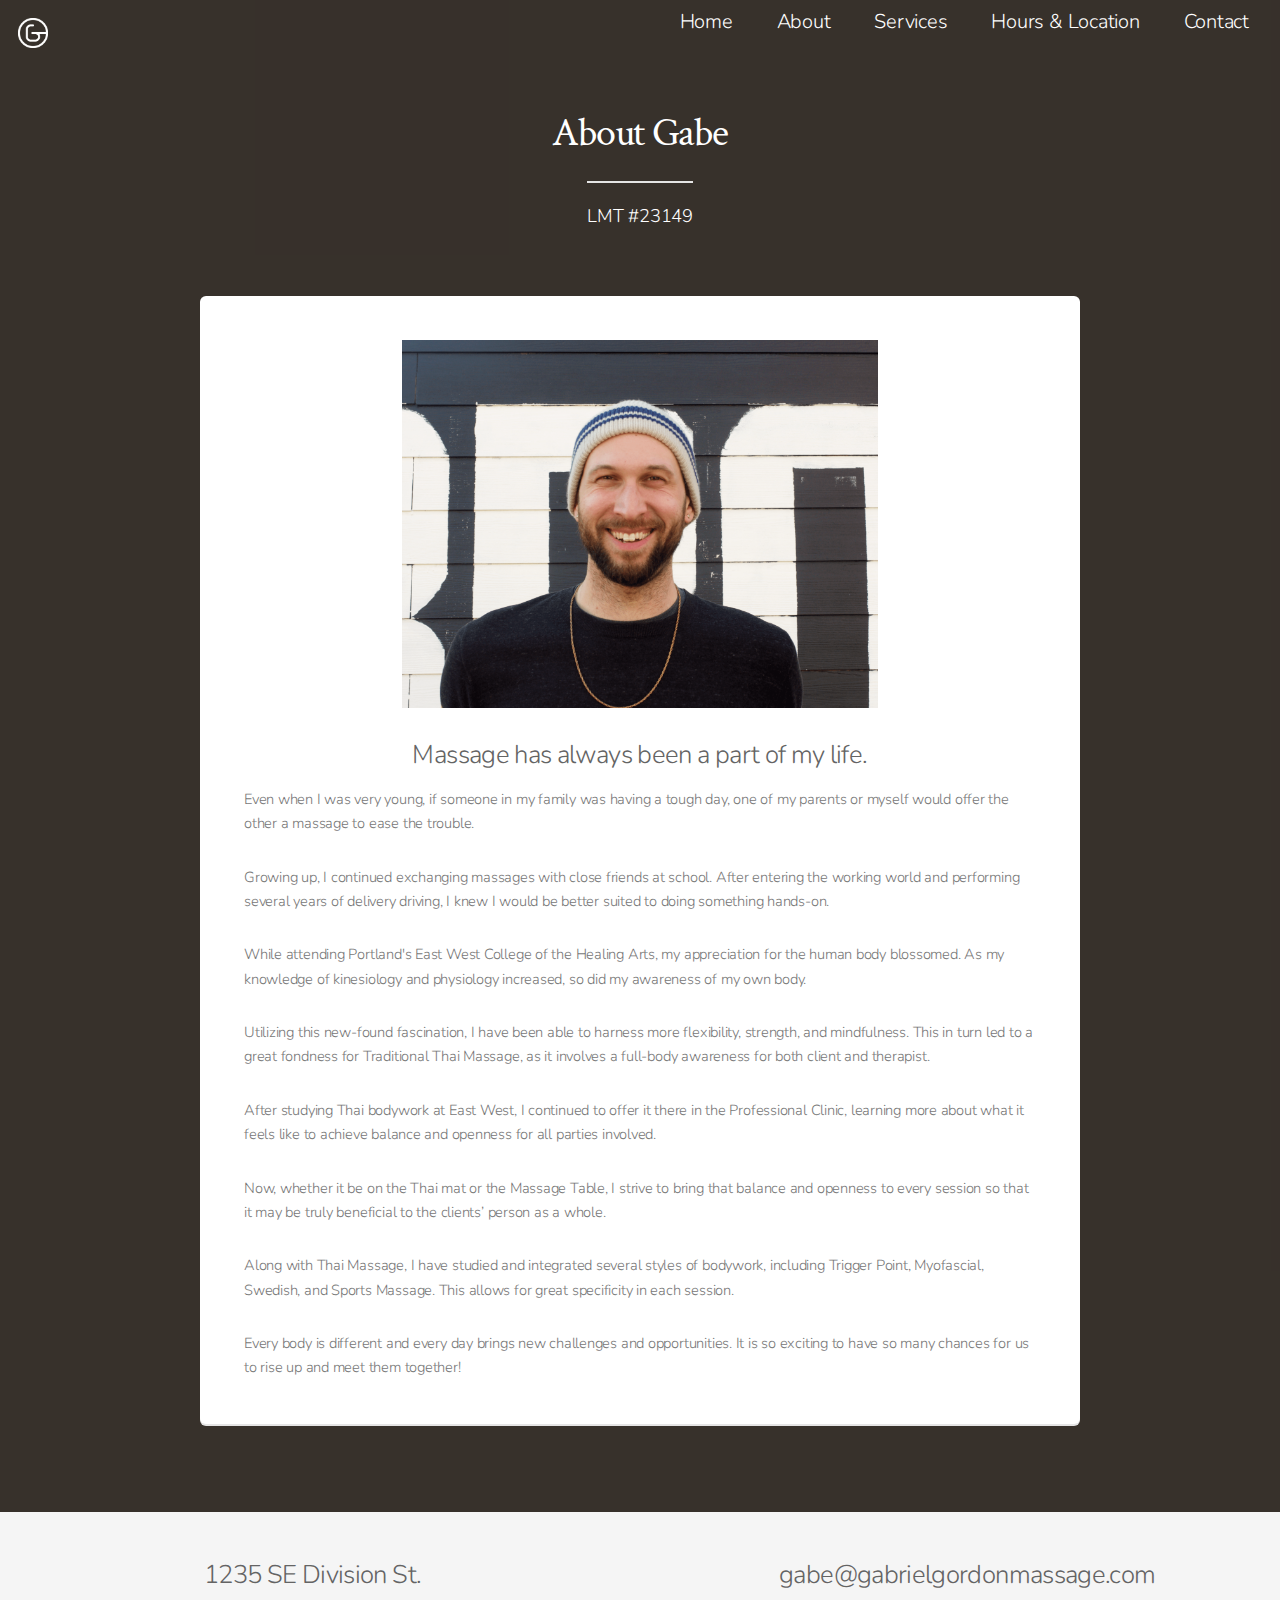
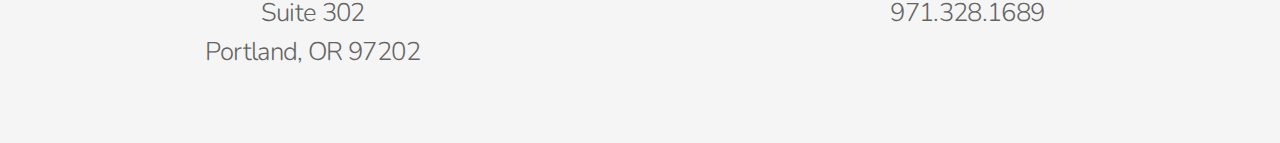
<file: about.html>
<!DOCTYPE HTML>
<html>
<head>
    <title>Gabriel Gordon Therapeutic Massage</title>
    <link rel="apple-touch-icon" sizes="180x180" href="/apple-touch-icon.png">
    <link rel="icon" type="image/png" sizes="32x32" href="/favicon-32x32.png">
    <link rel="icon" type="image/png" sizes="16x16" href="/favicon-16x16.png">
    <link rel="manifest" href="/site.webmanifest">
    <meta charset="utf-8"/>
    <meta name="viewport" content="width=device-width, initial-scale=1, user-scalable=no"/>
    <link rel="stylesheet" href="assets/css/main.css?v=1"/>
</head>
<body class="is-preload">
<div id="page-wrapper" style="background: rgba(43, 36, 30, 0.94);">

    <header id="header" class="alt">
        <a style="border: none" href="index.html"><img width="30" style="margin: 18px;" src="images/gg-logo-white-small.png"></a>
        <nav id="nav">
            <ul>
                <li><a href="/">Home</a></li>
                <li><a href="/about">About</a></li>
                <li><a href="/services">Services</a></li>
                <li><a href="/hours">Hours & Location</a></li>
                <li><a href="/contact">Contact</a></li>
            </ul>
        </nav>
    </header>

    <section id="main" class="container">
        <header>
            <h2 class="type1" style="color:white;">About Gabe</h2>
            <p style="color:white;">​LMT #23149</p>
        </header>
        <div class="box">
            <div class="align-center"><img style="width:60%; margin-bottom: 20px;" src="images/gabe.png" alt=""/></div>
            <h3 class="align-center">Massage has always been a part of my life.</h3>
            <p>Even when I was very young, if someone in my family was having a tough day, one of my parents or myself
                would offer the other a massage to ease the trouble. </p>
            <p>​Growing up, I continued exchanging massages with close friends at school. After entering the working
                world and performing several years of delivery driving, I knew I would be better suited to doing
                something hands-on.</p>
            <p>While attending Portland's East West College of the Healing Arts, my appreciation for the human body
                blossomed. As my knowledge of kinesiology and physiology increased, so did my awareness of my own
                body.</p>
            <p>Utilizing this new-found fascination, I have been able to harness more flexibility, strength, and
                mindfulness. This in turn led to a great fondness for Traditional Thai Massage, as it involves a
                full-body awareness for both client and therapist.</p>
            <p>After studying Thai bodywork at East West, I continued to offer it there in the Professional Clinic,
                learning more about what it feels like to achieve balance and openness for all parties involved.</p>
            <p>Now, whether it be on the Thai mat or the Massage Table, I strive to bring that balance and openness to
                every session so that it may be truly beneficial to the clients’ person as a whole.</p>
            <p>Along with Thai Massage, I have studied and integrated several styles of bodywork, including Trigger
                Point, Myofascial, Swedish, and Sports Massage. This allows for great specificity in each session.</p>
            <p>Every body is different and every day brings new challenges and opportunities. It is so exciting to have
                so many chances for us to rise up and meet them together!</p>
        </div>
    </section>

    <footer id="footer">
        <div class="row">
            <div class="col-6 col-12-narrower">
                <h3>
                    1235 SE Division St.
                    <br/>
                    Suite 302
                    <br/>Portland, OR 97202
                </h3>
            </div>
            <div class="col-6 col-12-narrower">
                <h3>
                    <a href="mailto:gabe@gabrielgordonmassage.com">gabe@gabrielgordonmassage.com</a>
                    <br/>
                    971.328.1689
                </h3>
                <ul class="icons" style="margin: 0;">
                    <li><a href="#" class="icon brands fa-instagram"><span class="label">Instagram</span></a></li>
                </ul>
            </div>
        </div>
    </footer>

</div>

<!-- Scripts -->
<script src="assets/js/jquery.min.js"></script>
<script src="assets/js/jquery.dropotron.min.js"></script>
<script src="assets/js/jquery.scrollex.min.js"></script>
<script src="assets/js/browser.min.js"></script>
<script src="assets/js/breakpoints.min.js"></script>
<script src="assets/js/main.js?v=1"></script>

</body>
</html>
</file>
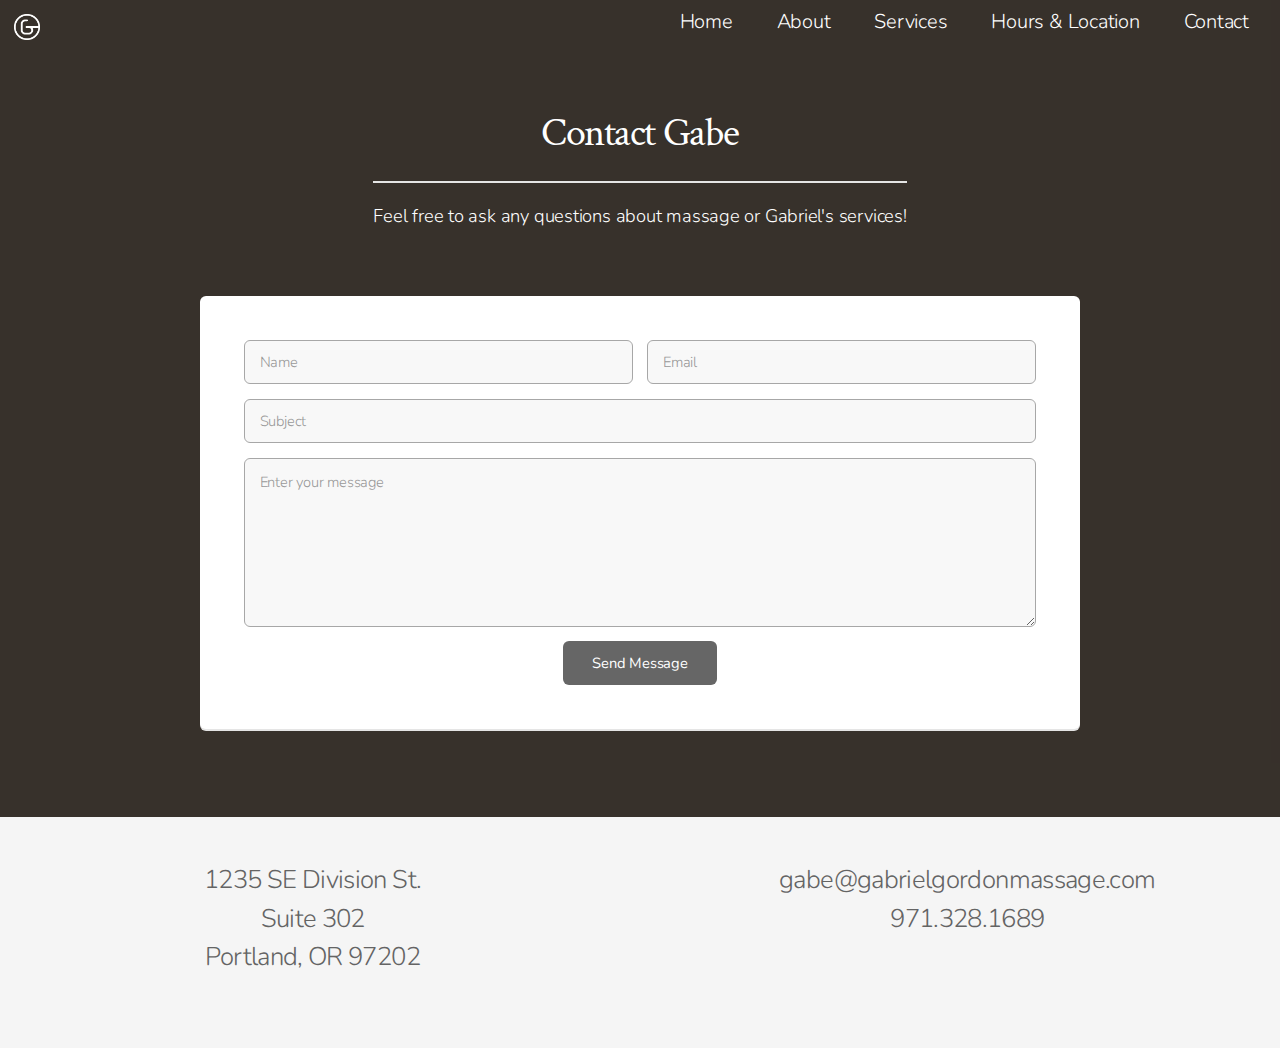
<file: contact.html>
<!DOCTYPE HTML>
<html>
<head>
    <title>Gabriel Gordon Therapeutic Massage</title>
    <link rel="apple-touch-icon" sizes="180x180" href="/apple-touch-icon.png">
    <link rel="icon" type="image/png" sizes="32x32" href="/favicon-32x32.png">
    <link rel="icon" type="image/png" sizes="16x16" href="/favicon-16x16.png">
    <link rel="manifest" href="/site.webmanifest">
    <meta charset="utf-8"/>
    <meta name="viewport" content="width=device-width, initial-scale=1, user-scalable=no"/>
	<link rel="stylesheet" href="assets/css/main.css?v=1"/>
</head>
<body class="is-preload">
<div id="page-wrapper" style="background: rgba(43, 36, 30, 0.94);">

    <header id="header" class="alt">
        <a href="index.html"><img width="26" style="margin: 14px;" src="images/gg-logo-white-small.png"></a>
        <nav id="nav">
            <ul>
                <li><a href="/">Home</a></li>
                <li><a href="/about">About</a></li>
                <li><a href="/services">Services</a></li>
                <li><a href="/hours">Hours & Location</a></li>
                <li><a href="/contact">Contact</a></li>
            </ul>
        </nav>
    </header>

    <section id="main" class="container">
        <header class="align-center">
            <h2 style="color: white;" class="type1">Contact Gabe</h2>
            <p style="color: white;">Feel free to ask any questions about massage or Gabriel's services!</p>
        </header>
        <div class="box">
            <form method="post" enctype="multipart/form-data" action="https://mailthis.to/gabe@gabrielgordonmassage.com">
				<input type="hidden" name="_subject" value="Form from gabrielgordonmassage.com! Feels great!!">
				<input type="hidden" name="_honeypot" value="">
                <input type="hidden" name="_after" value="https://gabrielgordonmassage.com/thanks">
                <div class="row gtr-50 gtr-uniform">
                    <div class="col-6 col-12-mobilep">
                        <input type="text" name="name" id="name" value="" placeholder="Name"/>
                    </div>
                    <div class="col-6 col-12-mobilep">
                        <input type="email" name="email" id="email" value="" placeholder="Email"/>
                    </div>
                    <div class="col-12">
                        <input type="text" name="subject" id="subject" value="" placeholder="Subject"/>
                    </div>
                    <div class="col-12">
                        <textarea name="message" id="message" placeholder="Enter your message" rows="6"></textarea>
                    </div>
                    <div class="col-12">
                        <ul class="actions special">
                            <li><input type="submit" value="Send Message"/></li>
                        </ul>
                    </div>
                </div>
            </form>
        </div>
    </section>

    <footer id="footer">
        <div class="row">
            <div class="col-6 col-12-narrower">
                <h3>
                    1235 SE Division St.
                    <br/>
                    Suite 302
                    <br/>Portland, OR 97202
                </h3>
            </div>
            <div class="col-6 col-12-narrower">
                <h3>
					<a href="mailto:gabe@gabrielgordonmassage.com">gabe@gabrielgordonmassage.com</a>
                    <br/>
                    971.328.1689
                </h3>
                <ul class="icons" style="margin: 0;">
                    <li><a href="#" class="icon brands fa-instagram"><span class="label">Instagram</span></a></li>
                </ul>
            </div>
        </div>
    </footer>

</div>

<!-- Scripts -->
<script src="assets/js/jquery.min.js"></script>
<script src="assets/js/jquery.dropotron.min.js"></script>
<script src="assets/js/jquery.scrollex.min.js"></script>
<script src="assets/js/browser.min.js"></script>
<script src="assets/js/breakpoints.min.js"></script>
<script src="assets/js/main.js?v=1"></script>

</body>
</html>
</file>
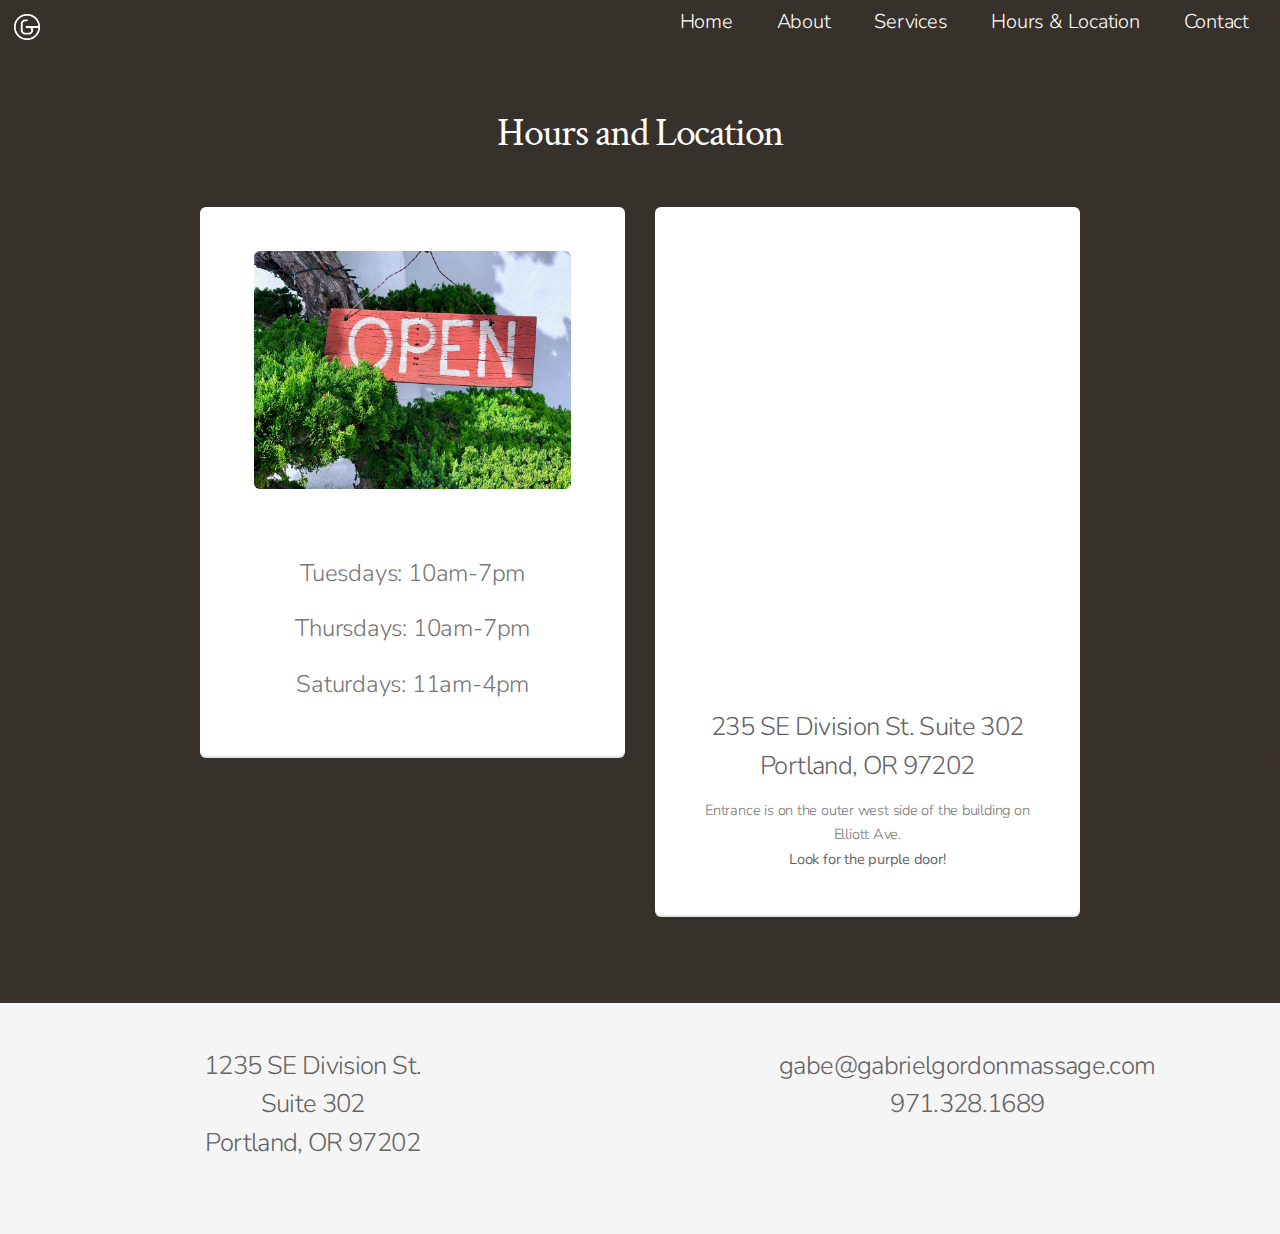
<file: hours.html>
<!DOCTYPE HTML>
<html>
<head>
    <title>Gabriel Gordon Therapeutic Massage</title>
    <link rel="apple-touch-icon" sizes="180x180" href="/apple-touch-icon.png">
    <link rel="icon" type="image/png" sizes="32x32" href="/favicon-32x32.png">
    <link rel="icon" type="image/png" sizes="16x16" href="/favicon-16x16.png">
    <link rel="manifest" href="/site.webmanifest">
    <meta charset="utf-8"/>
    <meta name="viewport" content="width=device-width, initial-scale=1, user-scalable=no"/>
    <link rel="stylesheet" href="assets/css/main.css?v=1"/>
</head>
<body class="is-preload">
<div id="page-wrapper" style="background: rgba(43, 36, 30, 0.94);">

    <header id="header" class="alt">
        <a href="index.html"><img width="26" style="margin: 14px;" src="images/gg-logo-white-small.png"></a>
        <nav id="nav">
            <ul>
                <li><a href="/">Home</a></li>
                <li><a href="/about">About</a></li>
                <li><a href="/services">Services</a></li>
                <li><a href="/hours">Hours & Location</a></li>
                <li><a href="/contact">Contact</a></li>
            </ul>
        </nav>
    </header>

    <section id="main" class="container">
        <header>
            <h2 class="type1" style="color:white;">Hours and Location</h2>
        </header>
        <div class="row">
            <div class="col-6 col-12-narrower">

                <section class="box special">
                    <img src="images/open1.jpg" width="94%" style="border-radius: 6px; margin-bottom: 50px;">
                    <p style="font-size: 24px; line-height: 2.3;">
                        ​Tuesdays:  10am-7pm<br/>
                        ​Thursdays:  ​10am-7pm<br/>
                        Saturdays:   11am-4pm<br/>
                    </p>

                </section>

            </div>
            <div class="col-6 col-12-narrower">

                <section class="box special">
                    <span class="image featured">
                        <iframe src="https://www.google.com/maps/embed?pb=!1m18!1m12!1m3!1d2796.247507858547!2d-122.66512798444126!3d45.50509597910148!2m3!1f0!2f0!3f0!3m2!1i1024!2i768!4f13.1!3m3!1m2!1s0x54950a71ee960abf%3A0xbf3d7bbb2ccd8f67!2s235%20SE%20Division%20Pl%20%23302%2C%20Portland%2C%20OR%2097202!5e0!3m2!1sen!2sus!4v1583285473186!5m2!1sen!2sus" width="calc(100% + 6em)" height="450" style="border:0;" allowfullscreen=""></iframe>
                    </span>
                    <h3>
                        235 SE Division St. Suite 302<br/>
                        Portland, OR 97202
                    </h3>
                    <p>
                        ​​Entrance is on the outer west side of the building on Elliott Ave.<br/>
                        ​<strong>Look for the purple door!</strong>
                    </p>
                </section>

            </div>
        </div>
    </section>

    <footer id="footer">
        <div class="row">
            <div class="col-6 col-12-narrower">
                <h3>
                    1235 SE Division St.
                    <br/>
                    Suite 302
                    <br/>Portland, OR 97202
                </h3>
            </div>
            <div class="col-6 col-12-narrower">
                <h3>
                    <a href="mailto:gabe@gabrielgordonmassage.com">gabe@gabrielgordonmassage.com</a>
                    <br/>
                    971.328.1689
                </h3>
                <ul class="icons" style="margin: 0;">
                    <li><a href="#" class="icon brands fa-instagram"><span class="label">Instagram</span></a></li>
                </ul>
            </div>
        </div>
    </footer>

</div>

<script src="assets/js/jquery.min.js"></script>
<script src="assets/js/jquery.dropotron.min.js"></script>
<script src="assets/js/jquery.scrollex.min.js"></script>
<script src="assets/js/browser.min.js"></script>
<script src="assets/js/breakpoints.min.js"></script>
<script src="assets/js/main.js?v=1"></script>

</body>
</html>
</file>
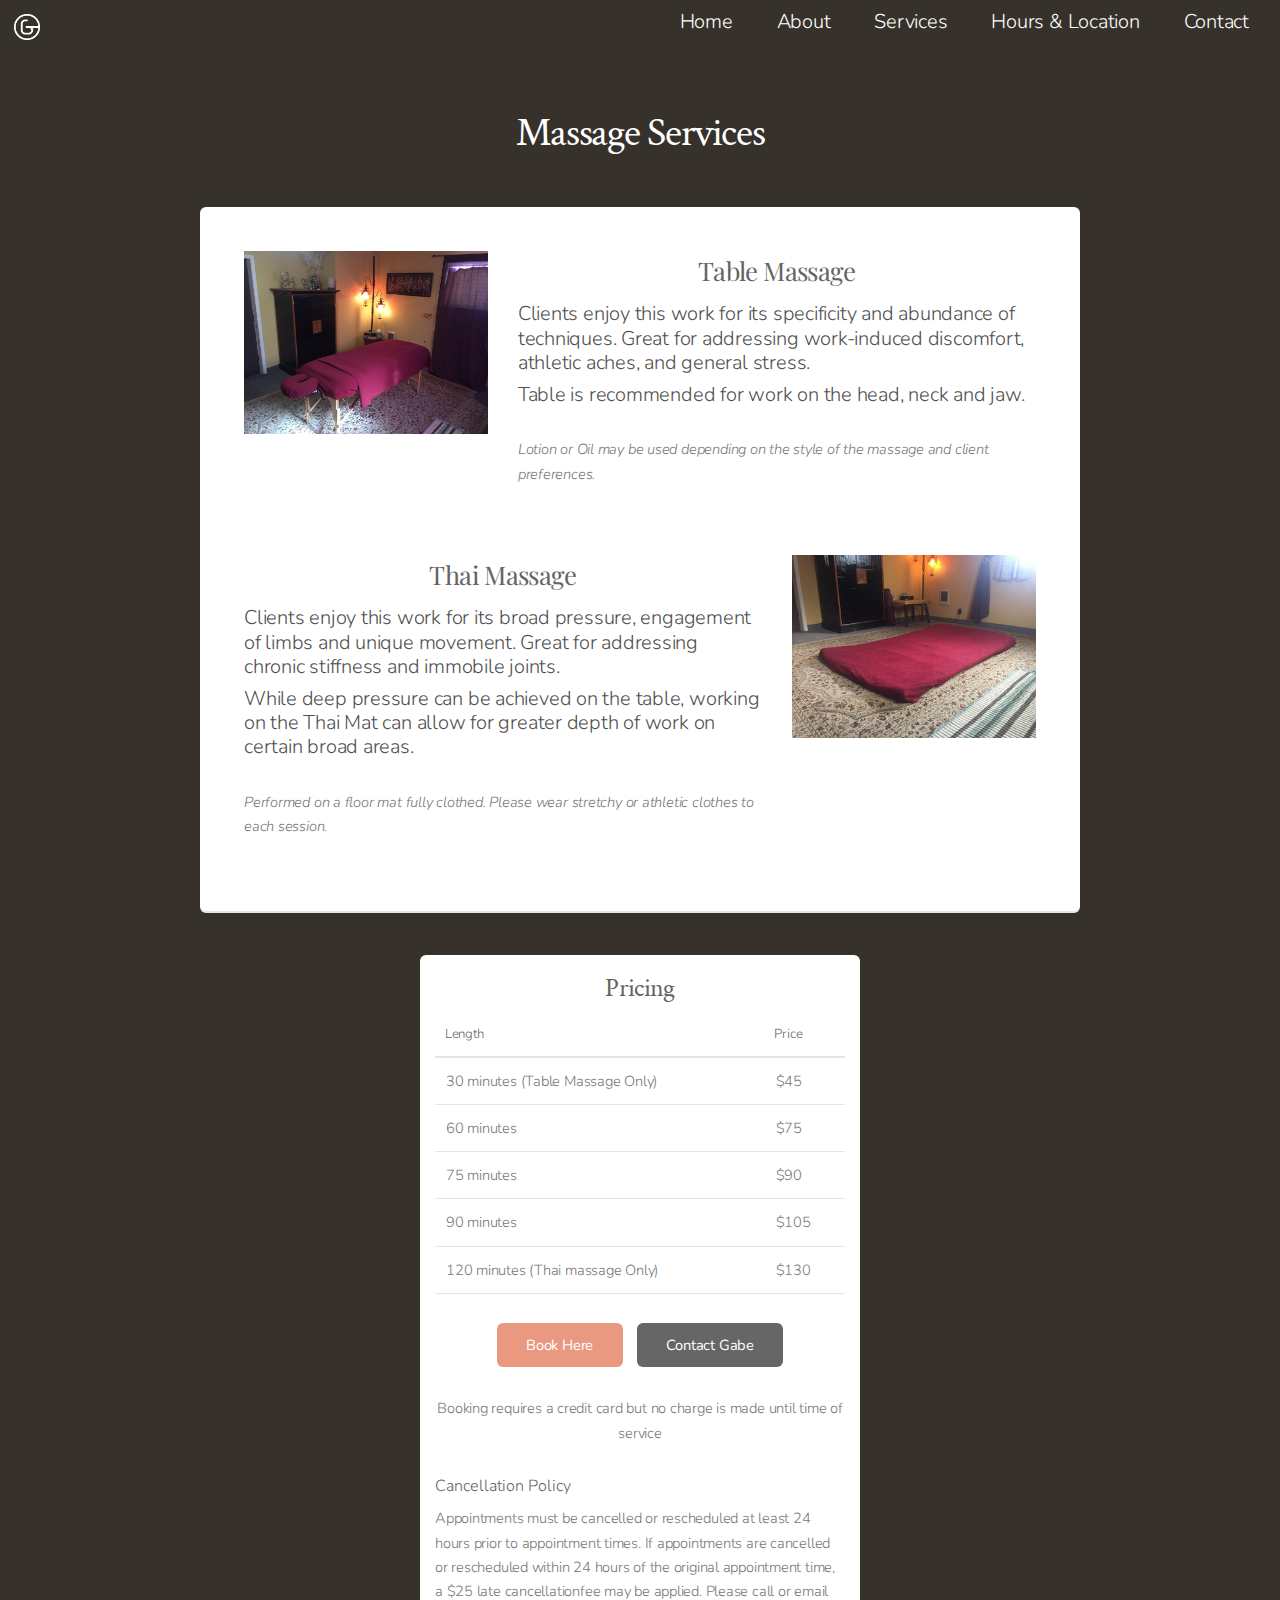
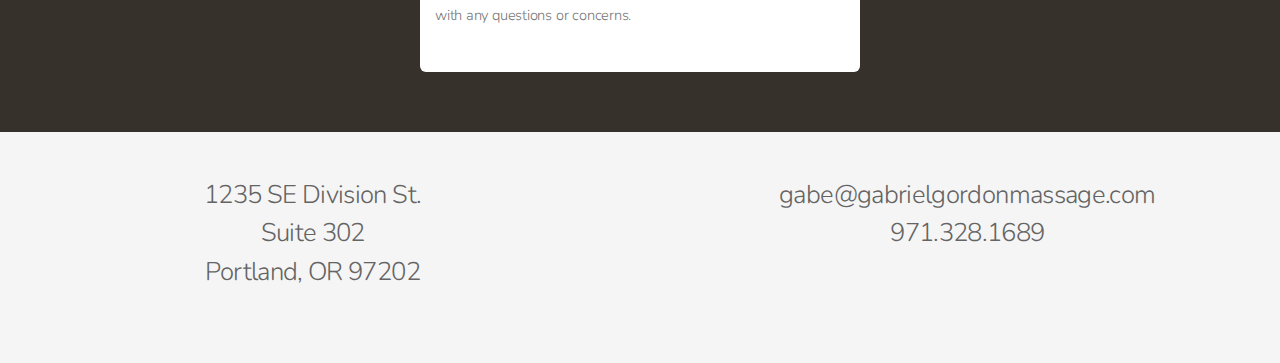
<file: services.html>
<!DOCTYPE HTML>
<html>
<head>
    <title>Gabriel Gordon Therapeutic Massage</title>
    <link rel="apple-touch-icon" sizes="180x180" href="/apple-touch-icon.png">
    <link rel="icon" type="image/png" sizes="32x32" href="/favicon-32x32.png">
    <link rel="icon" type="image/png" sizes="16x16" href="/favicon-16x16.png">
    <link rel="manifest" href="/site.webmanifest">
    <meta charset="utf-8"/>
    <meta name="viewport" content="width=device-width, initial-scale=1, user-scalable=no"/>
	<link rel="stylesheet" href="assets/css/main.css?v=1"/>
</head>
<body class="is-preload">
<div id="page-wrapper" style="background: rgba(43, 36, 30, 0.94);">

    <header id="header" class="alt">
        <a href="index.html"><img width="26" style="margin: 14px;" src="images/gg-logo-white-small.png"></a>
        <nav id="nav">
            <ul>
                <li><a href="/">Home</a></li>
                <li><a href="/about">About</a></li>
                <li><a href="/services">Services</a></li>
                <li><a href="/hours">Hours & Location</a></li>
                <li><a href="/contact">Contact</a></li>
            </ul>
        </nav>
    </header>

    <section id="main" class="container" style="padding: 4em 0 1em 0;">
        <header>
            <h2 class="type1" style="color:white;">Massage Services</h2>
        </header>
        <div class="box">
            <div class="row" style="margin-bottom: 40px;">
                <div class="col-4">
                    <img style="width:100%; margin-bottom: 20px;" src="images/table.jpg" alt=""/>
                </div>
                <div class="col-8">
                    <h3 class="align-center type2">Table Massage</h3>
                    <p style="font-size: 20px; color: #4e4e4e; margin-bottom: 8px;">Clients enjoy this work for its specificity and abundance of techniques. Great for addressing work-induced discomfort, athletic aches, and general stress.</p>
                    <p style="font-size: 20px; color: #4e4e4e; margin-bottom: 30px;">Table is recommended for work on the head, neck and jaw. </p>
                    <p style="font-style: italic">Lotion or Oil may be used depending on the style of the massage and client preferences.</p>
                </div>
            </div>
            <div class="row">
                <div class="col-8">
                    <h3 class="align-center type2">Thai Massage</h3>
                    <p style="font-size: 20px; color: #4e4e4e; margin-bottom: 8px;">Clients enjoy this work for its broad pressure, engagement of limbs and unique movement. Great for addressing chronic stiffness and immobile joints.</p>
                    <p style="font-size: 20px; color: #4e4e4e; margin-bottom: 30px;">While deep pressure can be achieved on the table, working on the Thai Mat can allow for greater depth of work on certain broad areas.</p>
                    <p style="font-style: italic">Performed on a floor mat fully clothed. Please wear stretchy or athletic clothes to each session.</p>
                </div>
                <div class="col-4">
                    <img style="width:100%; margin-bottom: 20px;" src="images/thai.jpg" alt=""/>
                </div>
            </div>
        </div>
    </section>

    <section class="container"
             style="max-width: 440px; border-radius: 6px; padding: 15px; background-color: white; margin-bottom: 60px;">
        <h3 class="type1 align-center">Pricing</h3>
        <div class="table-wrapper">
            <table>
                <thead>
                <tr>
                    <th>Length</th>
                    <th>Price</th>
                </tr>
                </thead>
                <tbody>
                <tr>
                    <td>30 minutes (Table Massage Only)</td>
                    <td>$45</td>
                </tr>
                <tr>
                    <td>60 minutes</td>
                    <td>$75</td>
                </tr>
                <tr>
                    <td>75 minutes</td>
                    <td>$90</td>
                </tr>
                <tr>
                    <td>90 minutes</td>
                    <td>$105</td>
                </tr>
                <tr>
                    <td>120 minutes (Thai massage Only)</td>
                    <td>$130</td>
                </tr>
                </tbody>
            </table>
        </div>

        <ul class="actions special">
            <li>
                <a href="https://squareup.com/appointments/book/c0cc3880-e763-4d74-bb46-491eb63511f2/F4PP8WFCJCPTC/services"
                   class="button primary">Book Here</a></li>
            <li><a href="/contact" class="button">Contact Gabe</a></li>
        </ul>

        <p class="align-center">Booking requires a credit card but no charge is made until time of service</p>

        <h4>Cancellation Policy</h4>
        <p>
            Appointments must be cancelled or rescheduled at least 24 hours prior
            to appointment times. If appointments are cancelled or rescheduled
            within 24 hours of the original appointment time, a $25 late cancellation
            ​fee may be applied. Please call or email with any questions or concerns.
        </p>
    </section>

    <footer id="footer">
        <div class="row">
            <div class="col-6 col-12-narrower">
                <h3>
                    1235 SE Division St.
                    <br/>
                    Suite 302
                    <br/>Portland, OR 97202
                </h3>
            </div>
            <div class="col-6 col-12-narrower">
                <h3>
					<a href="mailto:gabe@gabrielgordonmassage.com">gabe@gabrielgordonmassage.com</a>
                    <br/>
                    971.328.1689
                </h3>
                <ul class="icons" style="margin: 0;">
                    <li><a href="#" class="icon brands fa-instagram"><span class="label">Instagram</span></a></li>
                </ul>
            </div>
        </div>
    </footer>

</div>

<script src="assets/js/jquery.min.js"></script>
<script src="assets/js/jquery.dropotron.min.js"></script>
<script src="assets/js/jquery.scrollex.min.js"></script>
<script src="assets/js/browser.min.js"></script>
<script src="assets/js/breakpoints.min.js"></script>
<script src="assets/js/main.js?v=1"></script>

</body>
</html>
</file>
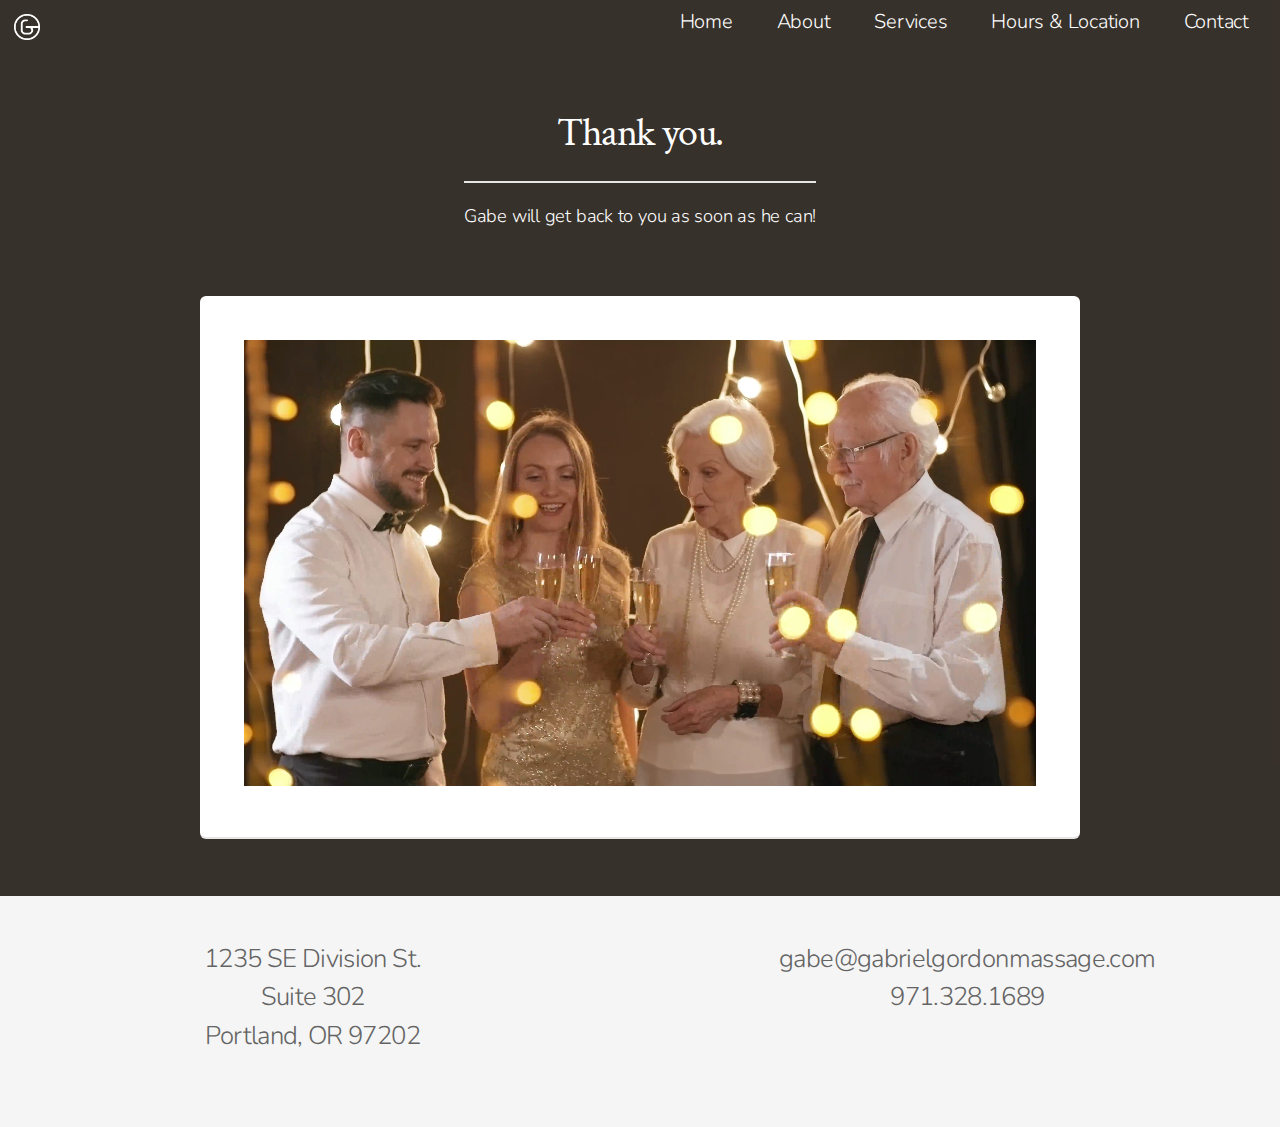
<file: thanks.html>
<!DOCTYPE HTML>
<html>
<head>
    <title>Gabriel Gordon Therapeutic Massage</title>
    <link rel="apple-touch-icon" sizes="180x180" href="/apple-touch-icon.png">
    <link rel="icon" type="image/png" sizes="32x32" href="/favicon-32x32.png">
    <link rel="icon" type="image/png" sizes="16x16" href="/favicon-16x16.png">
    <link rel="manifest" href="/site.webmanifest">
    <meta charset="utf-8"/>
    <meta name="viewport" content="width=device-width, initial-scale=1, user-scalable=no"/>
    <link rel="stylesheet" href="assets/css/main.css?v=1"/>
</head>
<body class="is-preload">
<div id="page-wrapper" style="background: rgba(43, 36, 30, 0.94);">

    <header id="header" class="alt">
        <a href="index.html"><img width="26" style="margin: 14px;" src="images/gg-logo-white-small.png"></a>
        <nav id="nav">
            <ul>
                <li><a href="/">Home</a></li>
                <li><a href="/about">About</a></li>
                <li><a href="/services">Services</a></li>
                <li><a href="/hours">Hours & Location</a></li>
                <li><a href="/contact">Contact</a></li>
            </ul>
        </nav>
    </header>

    <section id="main" class="container">
        <header>
            <h2 style="color: white;" class="type1">Thank you.</h2>
            <p style="color: white;">Gabe will get back to you as soon as he can!</p>
        </header>
        <div class="box" style="margin:0;">
            <video width="100%" src="thanks.mp4" autoplay="autoplay" muted="muted"></video>
        </div>
    </section>

    <footer id="footer">
        <div class="row">
            <div class="col-6 col-12-narrower">
                <h3>
                    1235 SE Division St.
                    <br/>
                    Suite 302
                    <br/>Portland, OR 97202
                </h3>
            </div>
            <div class="col-6 col-12-narrower">
                <h3>
                    <a href="mailto:gabe@gabrielgordonmassage.com">gabe@gabrielgordonmassage.com</a>
                    <br/>
                    971.328.1689
                </h3>
                <ul class="icons" style="margin: 0;">
                    <li><a href="#" class="icon brands fa-instagram"><span class="label">Instagram</span></a></li>
                </ul>
            </div>
        </div>
    </footer>

</div>

<script src="assets/js/jquery.min.js"></script>
<script src="assets/js/jquery.dropotron.min.js"></script>
<script src="assets/js/jquery.scrollex.min.js"></script>
<script src="assets/js/browser.min.js"></script>
<script src="assets/js/breakpoints.min.js"></script>
<script src="assets/js/main.js?v=1"></script>

</body>
</html>
</file>
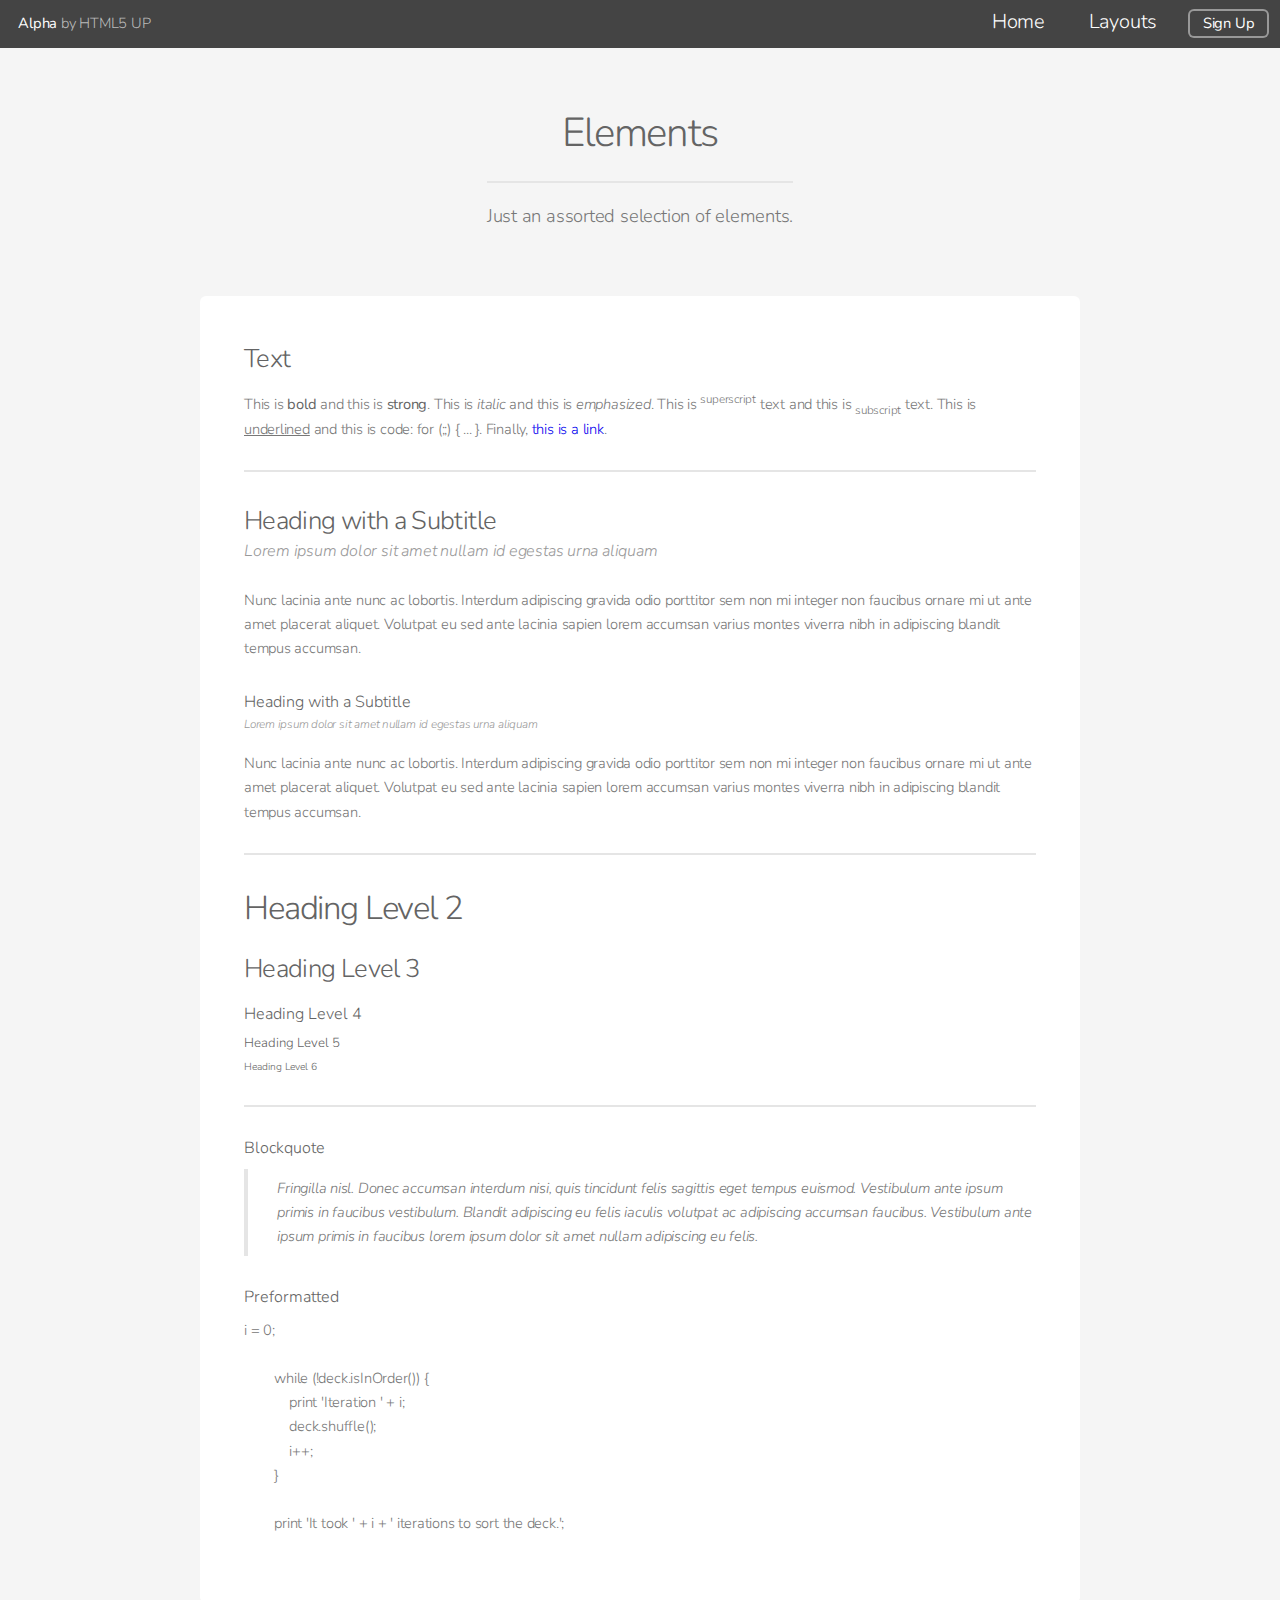
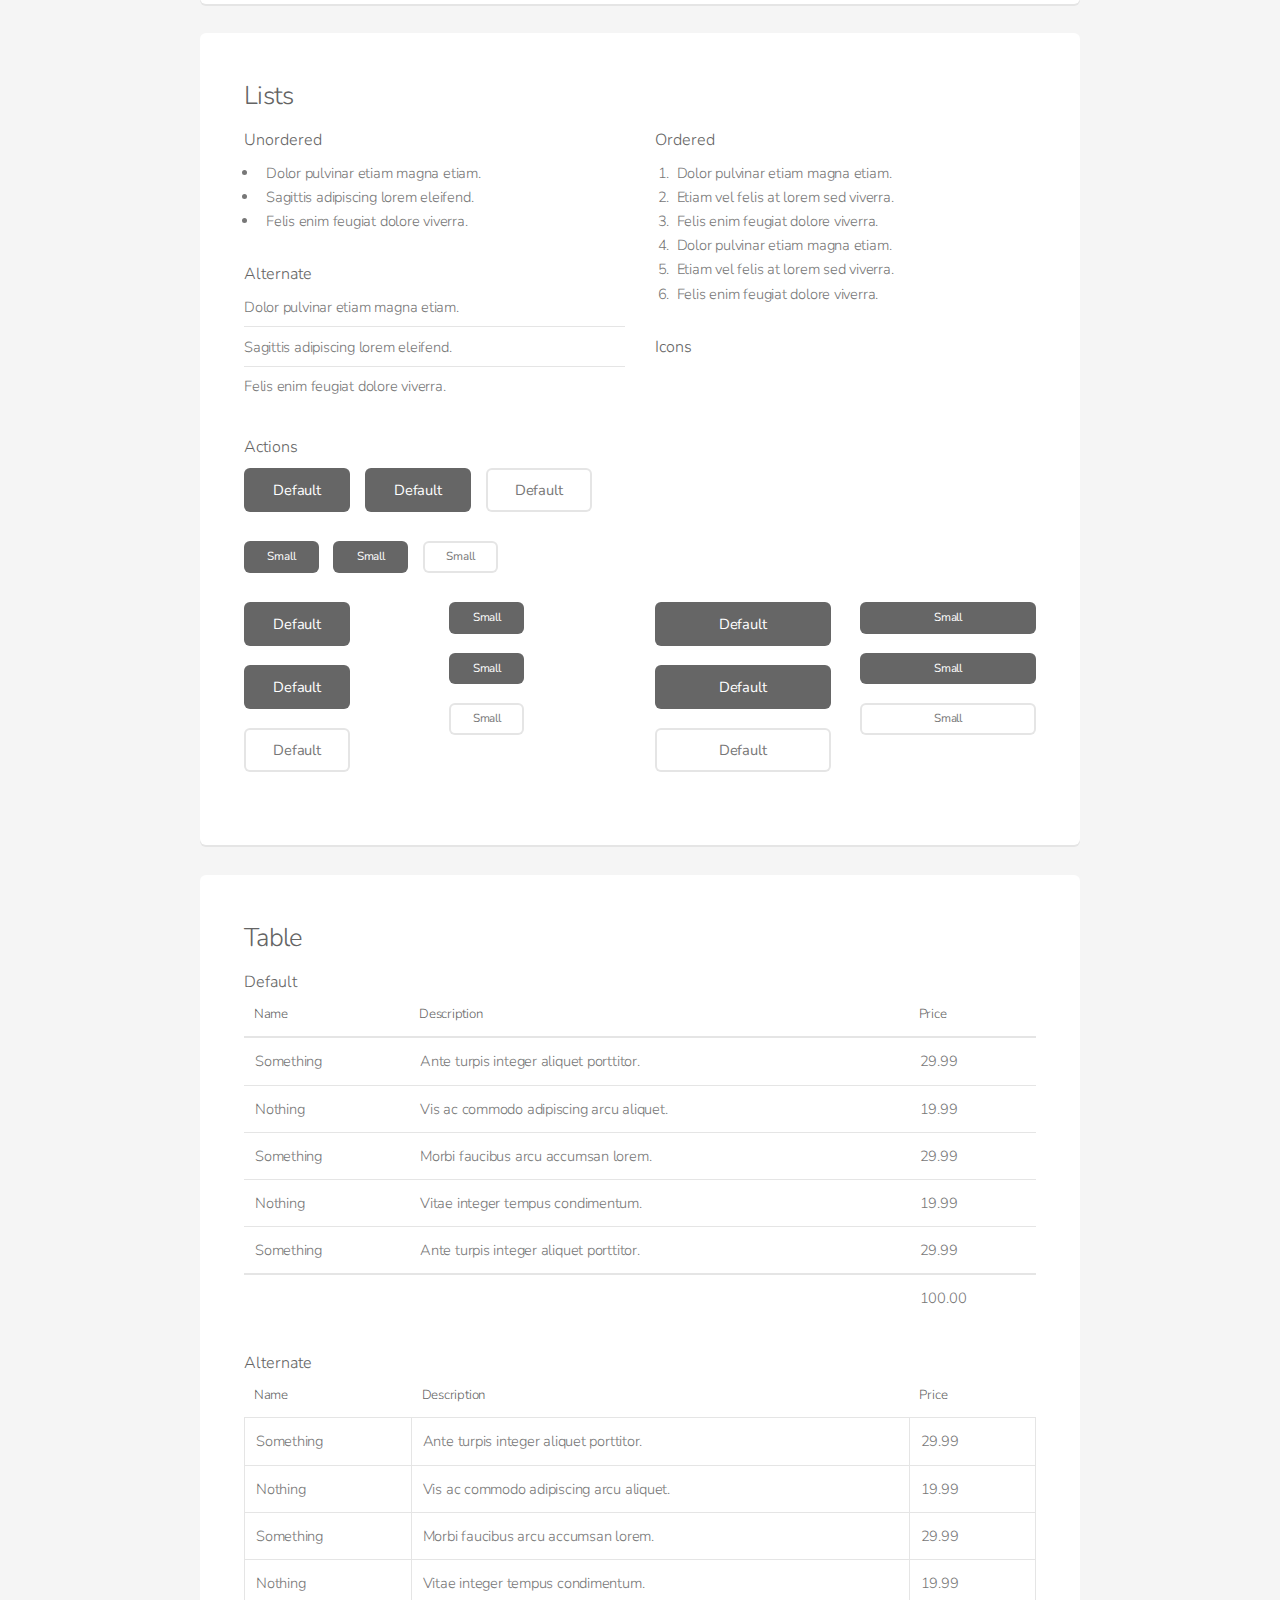
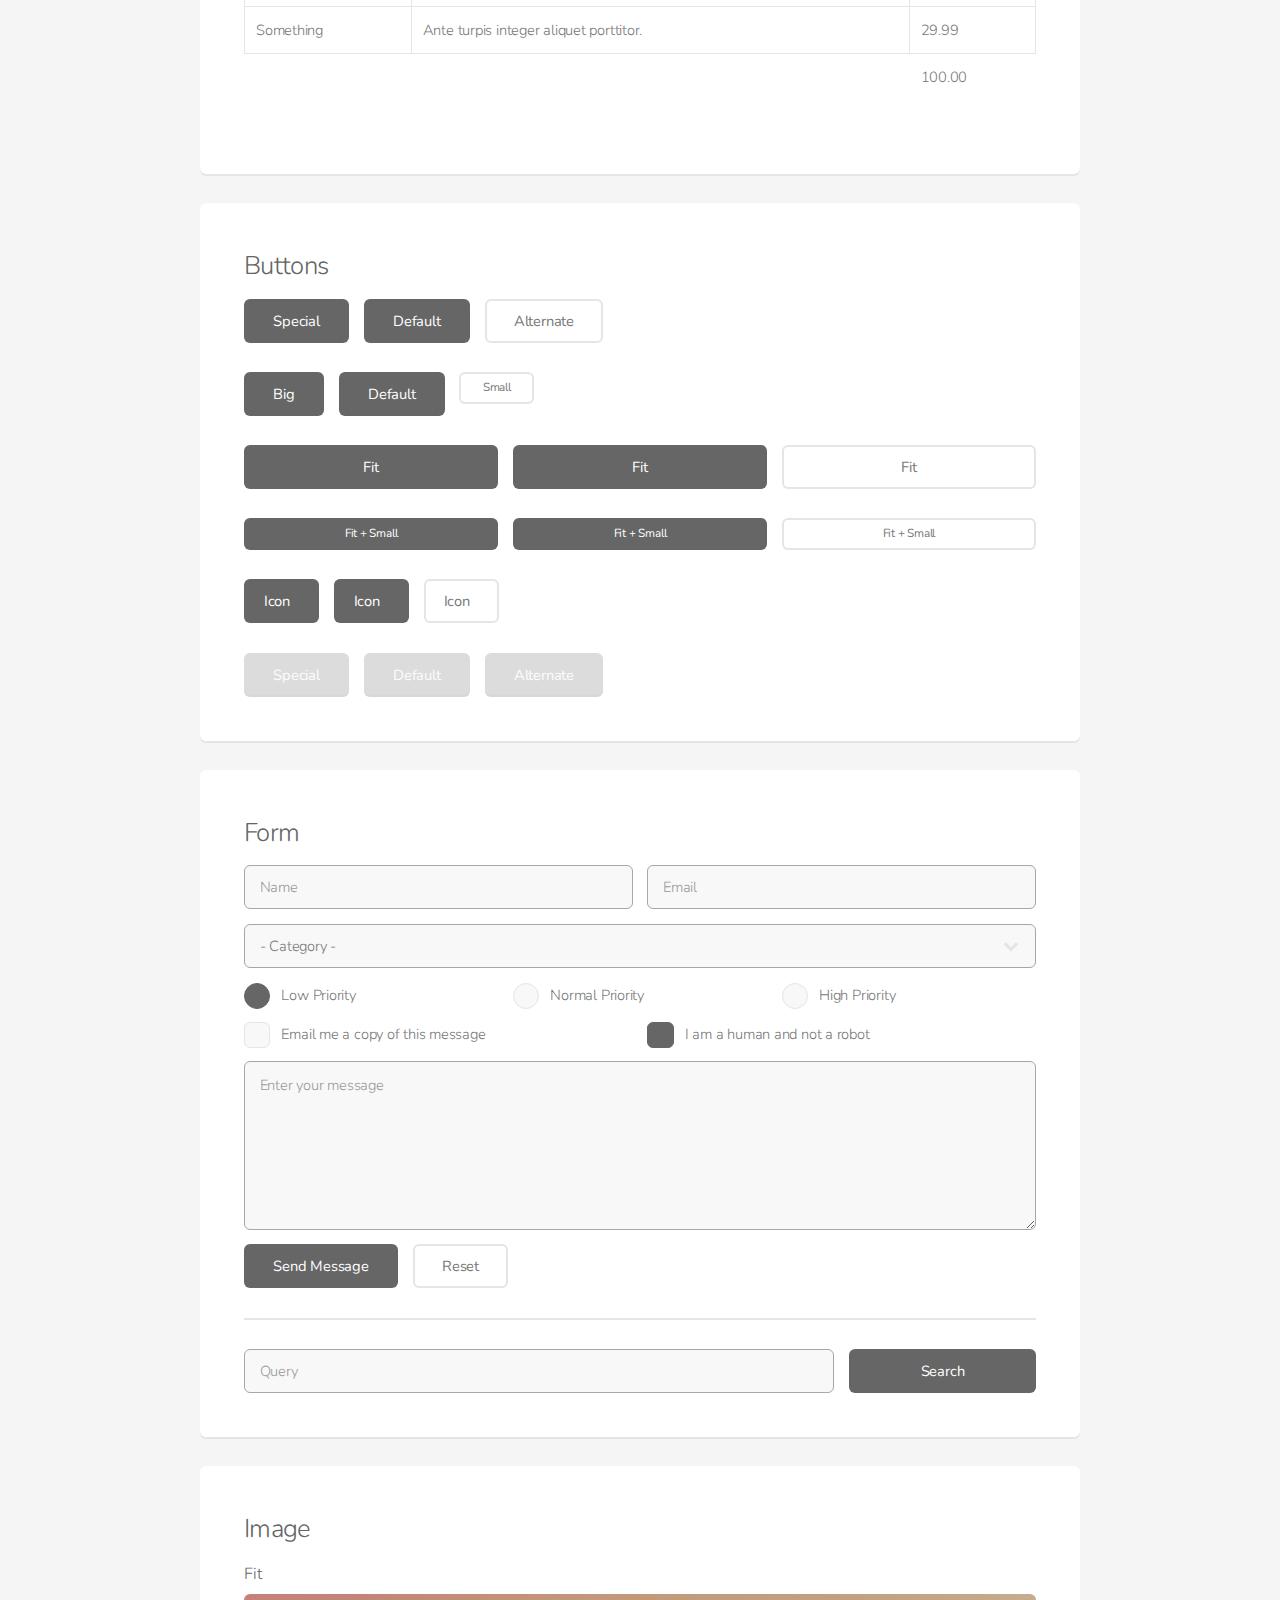
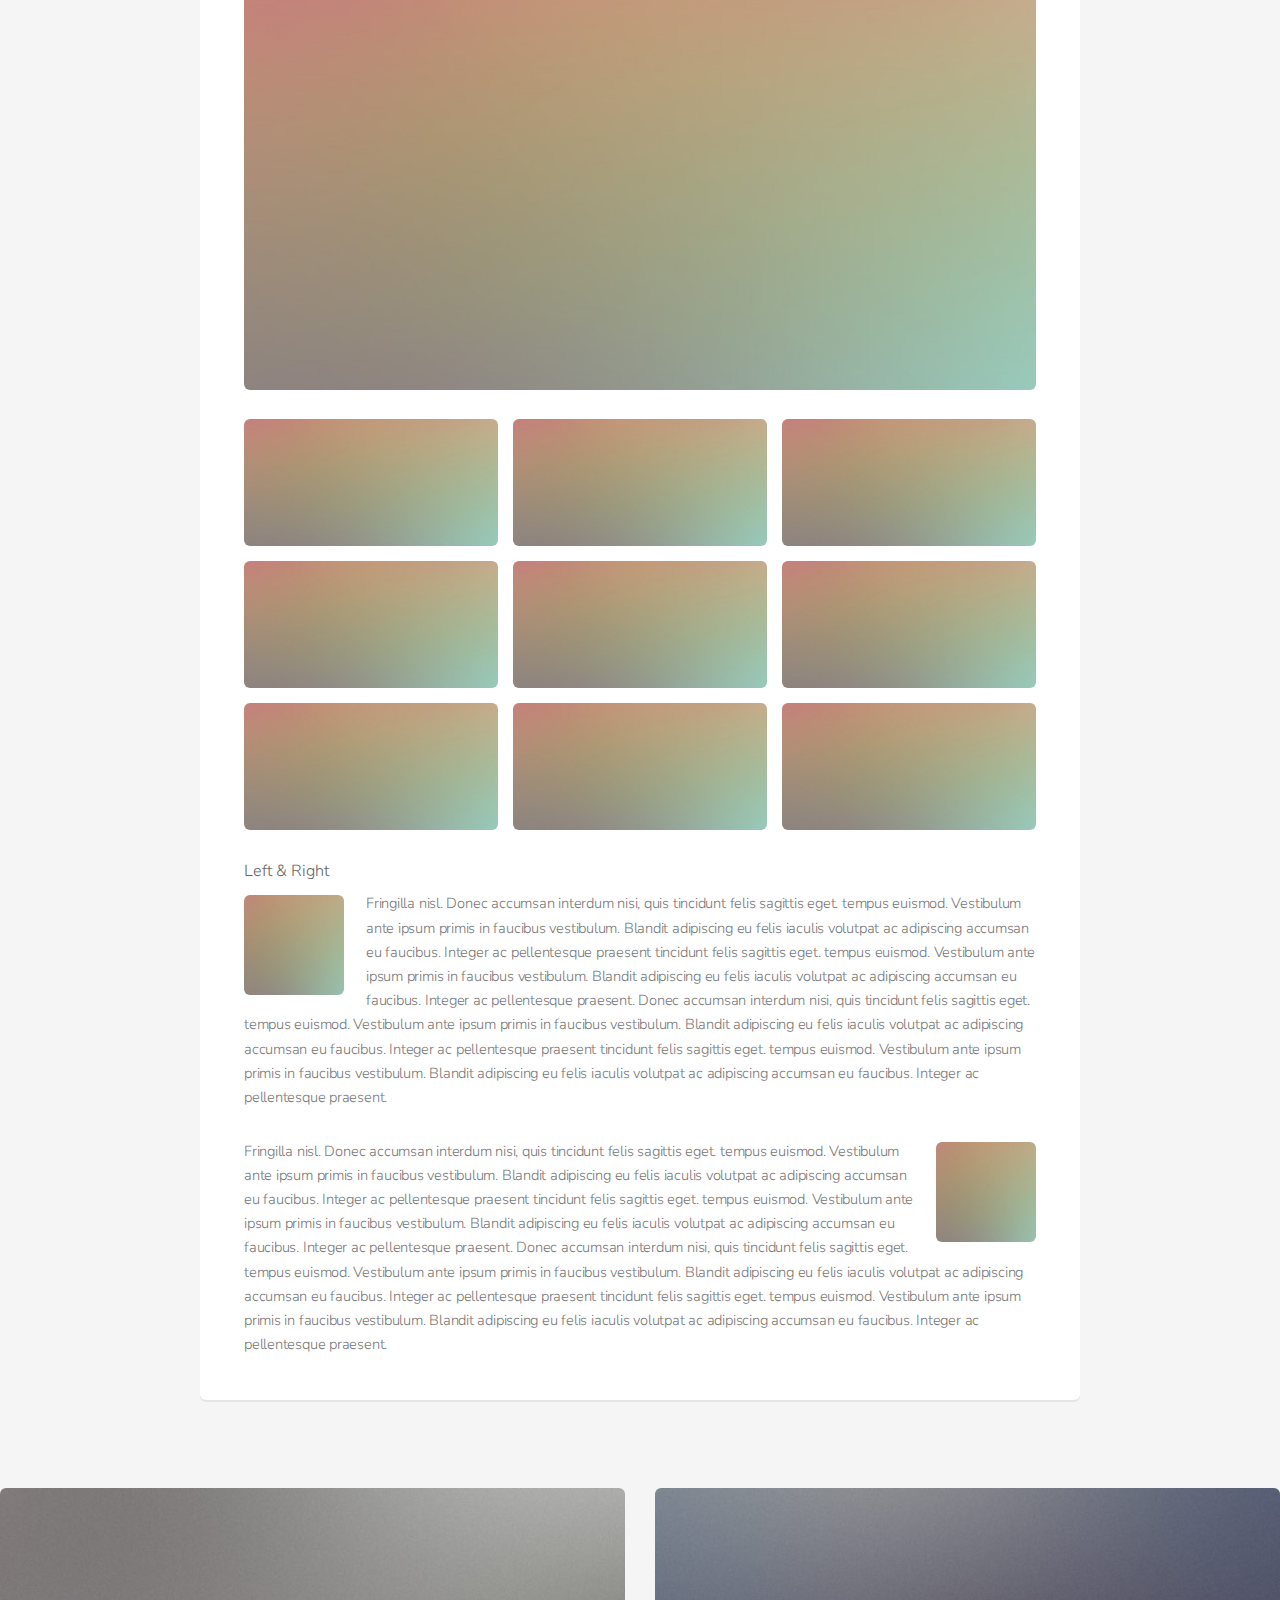
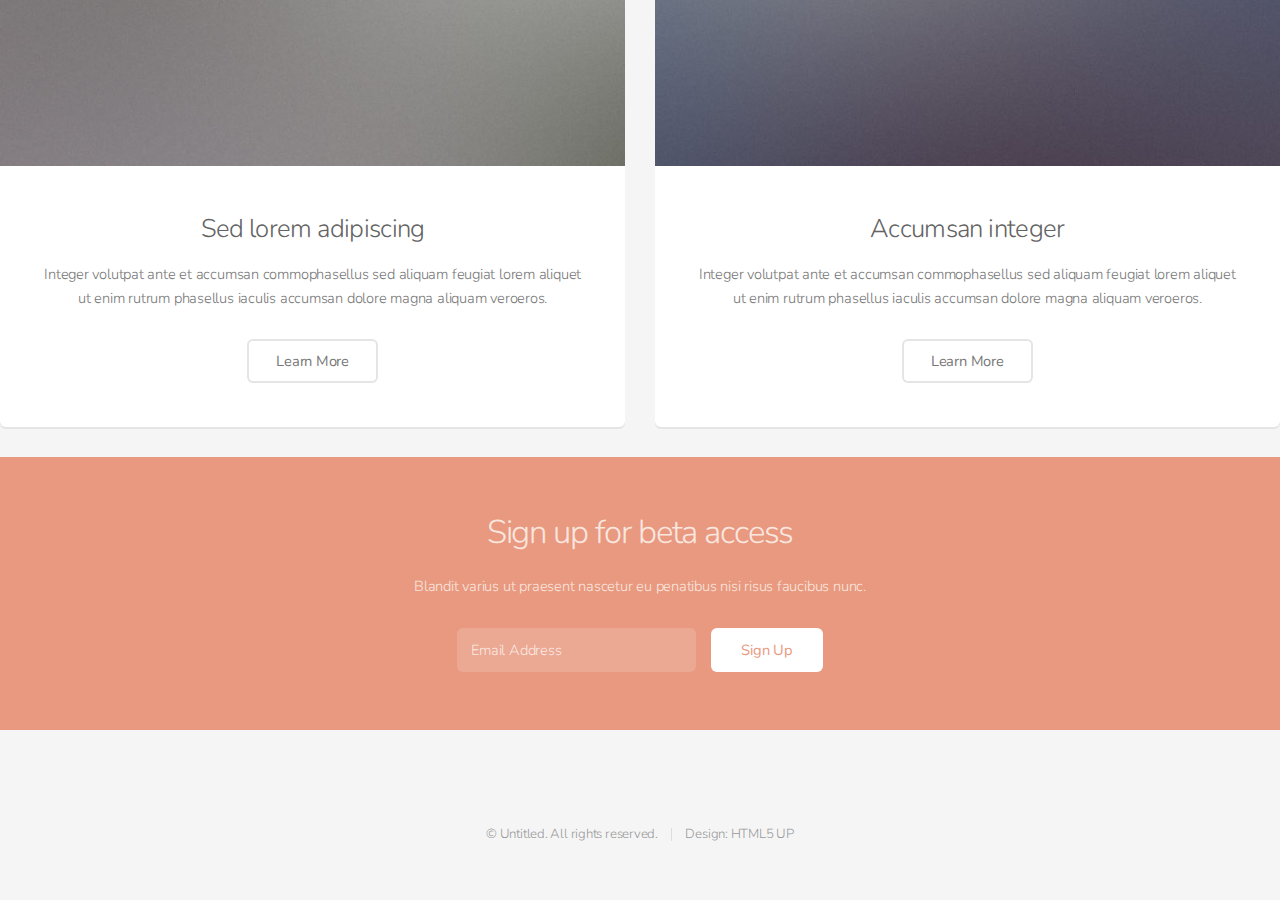
<file: assets/elements.html>
<!DOCTYPE HTML>
<html>
	<head>
		<title>Elements - Alpha by HTML5 UP</title>
		<meta charset="utf-8" />
		<meta name="viewport" content="width=device-width, initial-scale=1, user-scalable=no" />
		<link rel="stylesheet" href="css/main.css" />
	</head>
	<body class="is-preload">
		<div id="page-wrapper">

			<!-- Header -->
				<header id="header">
					<h1><a href="../index.html">Alpha</a> by HTML5 UP</h1>
					<nav id="nav">
						<ul>
							<li><a href="../index.html">Home</a></li>
							<li>
								<a href="#" class="icon solid fa-angle-down">Layouts</a>
								<ul>
									<li><a href="generic.html">Generic</a></li>
									<li><a href="../contact.html">Contact</a></li>
									<li><a href="elements.html">Elements</a></li>
									<li>
										<a href="#">Submenu</a>
										<ul>
											<li><a href="#">Option One</a></li>
											<li><a href="#">Option Two</a></li>
											<li><a href="#">Option Three</a></li>
											<li><a href="#">Option Four</a></li>
										</ul>
									</li>
								</ul>
							</li>
							<li><a href="#" class="button">Sign Up</a></li>
						</ul>
					</nav>
				</header>

			<!-- Main -->
				<section id="main" class="container">
					<header>
						<h2>Elements</h2>
						<p>Just an assorted selection of elements.</p>
					</header>
					<div class="row">
						<div class="col-12">

							<!-- Text -->
								<section class="box">
									<h3>Text</h3>
									<p>This is <b>bold</b> and this is <strong>strong</strong>. This is <i>italic</i> and this is <em>emphasized</em>.
									This is <sup>superscript</sup> text and this is <sub>subscript</sub> text.
									This is <u>underlined</u> and this is code: <code>for (;;) { ... }</code>. Finally, <a href="#">this is a link</a>.</p>

									<hr />

									<header>
										<h3>Heading with a Subtitle</h3>
										<p>Lorem ipsum dolor sit amet nullam id egestas urna aliquam</p>
									</header>
									<p>Nunc lacinia ante nunc ac lobortis. Interdum adipiscing gravida odio porttitor sem non mi integer non faucibus ornare mi ut ante amet placerat aliquet. Volutpat eu sed ante lacinia sapien lorem accumsan varius montes viverra nibh in adipiscing blandit tempus accumsan.</p>
									<header>
										<h4>Heading with a Subtitle</h4>
										<p>Lorem ipsum dolor sit amet nullam id egestas urna aliquam</p>
									</header>
									<p>Nunc lacinia ante nunc ac lobortis. Interdum adipiscing gravida odio porttitor sem non mi integer non faucibus ornare mi ut ante amet placerat aliquet. Volutpat eu sed ante lacinia sapien lorem accumsan varius montes viverra nibh in adipiscing blandit tempus accumsan.</p>

									<hr />

									<h2>Heading Level 2</h2>
									<h3>Heading Level 3</h3>
									<h4>Heading Level 4</h4>
									<h5>Heading Level 5</h5>
									<h6>Heading Level 6</h6>

									<hr />

									<h4>Blockquote</h4>
									<blockquote>Fringilla nisl. Donec accumsan interdum nisi, quis tincidunt felis sagittis eget tempus euismod. Vestibulum ante ipsum primis in faucibus vestibulum. Blandit adipiscing eu felis iaculis volutpat ac adipiscing accumsan faucibus. Vestibulum ante ipsum primis in faucibus lorem ipsum dolor sit amet nullam adipiscing eu felis.</blockquote>

									<h4>Preformatted</h4>
									<pre>i = 0;

	while (!deck.isInOrder()) {
	    print 'Iteration ' + i;
	    deck.shuffle();
	    i++;
	}

	print 'It took ' + i + ' iterations to sort the deck.';
	</pre>
								</section>

						</div>
					</div>
					<div class="row">
						<div class="col-12">

							<!-- Lists -->
								<section class="box">
									<h3>Lists</h3>
									<div class="row">
										<div class="col-6 col-12-mobilep">

											<h4>Unordered</h4>
											<ul>
												<li>Dolor pulvinar etiam magna etiam.</li>
												<li>Sagittis adipiscing lorem eleifend.</li>
												<li>Felis enim feugiat dolore viverra.</li>
											</ul>

											<h4>Alternate</h4>
											<ul class="alt">
												<li>Dolor pulvinar etiam magna etiam.</li>
												<li>Sagittis adipiscing lorem eleifend.</li>
												<li>Felis enim feugiat dolore viverra.</li>
											</ul>

										</div>
										<div class="col-6 col-12-mobilep">

											<h4>Ordered</h4>
											<ol>
												<li>Dolor pulvinar etiam magna etiam.</li>
												<li>Etiam vel felis at lorem sed viverra.</li>
												<li>Felis enim feugiat dolore viverra.</li>
												<li>Dolor pulvinar etiam magna etiam.</li>
												<li>Etiam vel felis at lorem sed viverra.</li>
												<li>Felis enim feugiat dolore viverra.</li>
											</ol>

											<h4>Icons</h4>
											<ul class="icons">
												<li><a href="#" class="icon brands fa-twitter"><span class="label">Twitter</span></a></li>
												<li><a href="#" class="icon brands fa-facebook-f"><span class="label">Facebook</span></a></li>
												<li><a href="#" class="icon brands fa-instagram"><span class="label">Instagram</span></a></li>
												<li><a href="#" class="icon brands fa-github"><span class="label">Github</span></a></li>
												<li><a href="#" class="icon brands fa-dribbble"><span class="label">Dribbble</span></a></li>
												<li><a href="#" class="icon brands fa-tumblr"><span class="label">Tumblr</span></a></li>
											</ul>

										</div>
									</div>

									<h4>Actions</h4>
									<ul class="actions">
										<li><a href="#" class="button special">Default</a></li>
										<li><a href="#" class="button">Default</a></li>
										<li><a href="#" class="button alt">Default</a></li>
									</ul>
									<ul class="actions small">
										<li><a href="#" class="button special small">Small</a></li>
										<li><a href="#" class="button small">Small</a></li>
										<li><a href="#" class="button alt small">Small</a></li>
									</ul>
									<div class="row">
										<div class="col-3 col-6-narrower col-12-mobilep">
											<ul class="actions stacked">
												<li><a href="#" class="button special">Default</a></li>
												<li><a href="#" class="button">Default</a></li>
												<li><a href="#" class="button alt">Default</a></li>
											</ul>
										</div>
										<div class="col-3 col-6-narrower col-12-mobilep">
											<ul class="actions stacked">
												<li><a href="#" class="button special small">Small</a></li>
												<li><a href="#" class="button small">Small</a></li>
												<li><a href="#" class="button alt small">Small</a></li>
											</ul>
										</div>
										<div class="col-3 col-6-narrower col-12-mobilep">
											<ul class="actions stacked">
												<li><a href="#" class="button special fit">Default</a></li>
												<li><a href="#" class="button fit">Default</a></li>
												<li><a href="#" class="button alt fit">Default</a></li>
											</ul>
										</div>
										<div class="col-3 col-6-narrower col-12-mobilep">
											<ul class="actions stacked">
												<li><a href="#" class="button special small fit">Small</a></li>
												<li><a href="#" class="button small fit">Small</a></li>
												<li><a href="#" class="button alt small fit">Small</a></li>
											</ul>
										</div>
									</div>
								</section>

						</div>
					</div>
					<div class="row">
						<div class="col-12">

							<!-- Table -->
								<section class="box">
									<h3>Table</h3>

									<h4>Default</h4>
									<div class="table-wrapper">
										<table>
											<thead>
												<tr>
													<th>Name</th>
													<th>Description</th>
													<th>Price</th>
												</tr>
											</thead>
											<tbody>
												<tr>
													<td>Something</td>
													<td>Ante turpis integer aliquet porttitor.</td>
													<td>29.99</td>
												</tr>
												<tr>
													<td>Nothing</td>
													<td>Vis ac commodo adipiscing arcu aliquet.</td>
													<td>19.99</td>
												</tr>
												<tr>
													<td>Something</td>
													<td> Morbi faucibus arcu accumsan lorem.</td>
													<td>29.99</td>
												</tr>
												<tr>
													<td>Nothing</td>
													<td>Vitae integer tempus condimentum.</td>
													<td>19.99</td>
												</tr>
												<tr>
													<td>Something</td>
													<td>Ante turpis integer aliquet porttitor.</td>
													<td>29.99</td>
												</tr>
											</tbody>
											<tfoot>
												<tr>
													<td colspan="2"></td>
													<td>100.00</td>
												</tr>
											</tfoot>
										</table>
									</div>

									<h4>Alternate</h4>
									<div class="table-wrapper">
										<table class="alt">
											<thead>
												<tr>
													<th>Name</th>
													<th>Description</th>
													<th>Price</th>
												</tr>
											</thead>
											<tbody>
												<tr>
													<td>Something</td>
													<td>Ante turpis integer aliquet porttitor.</td>
													<td>29.99</td>
												</tr>
												<tr>
													<td>Nothing</td>
													<td>Vis ac commodo adipiscing arcu aliquet.</td>
													<td>19.99</td>
												</tr>
												<tr>
													<td>Something</td>
													<td> Morbi faucibus arcu accumsan lorem.</td>
													<td>29.99</td>
												</tr>
												<tr>
													<td>Nothing</td>
													<td>Vitae integer tempus condimentum.</td>
													<td>19.99</td>
												</tr>
												<tr>
													<td>Something</td>
													<td>Ante turpis integer aliquet porttitor.</td>
													<td>29.99</td>
												</tr>
											</tbody>
											<tfoot>
												<tr>
													<td colspan="2"></td>
													<td>100.00</td>
												</tr>
											</tfoot>
										</table>
									</div>
								</section>

						</div>
					</div>
					<div class="row">
						<div class="col-12">

							<!-- Buttons -->
								<section class="box">
									<h3>Buttons</h3>
									<ul class="actions">
										<li><a href="#" class="button special">Special</a></li>
										<li><a href="#" class="button">Default</a></li>
										<li><a href="#" class="button alt">Alternate</a></li>
									</ul>
									<ul class="actions">
										<li><a href="#" class="button special big">Big</a></li>
										<li><a href="#" class="button">Default</a></li>
										<li><a href="#" class="button alt small">Small</a></li>
									</ul>
									<ul class="actions fit">
										<li><a href="#" class="button special fit">Fit</a></li>
										<li><a href="#" class="button fit">Fit</a></li>
										<li><a href="#" class="button alt fit">Fit</a></li>
									</ul>
									<ul class="actions fit small">
										<li><a href="#" class="button special fit small">Fit + Small</a></li>
										<li><a href="#" class="button fit small">Fit + Small</a></li>
										<li><a href="#" class="button alt fit small">Fit + Small</a></li>
									</ul>
									<ul class="actions">
										<li><a href="#" class="button special icon solid fa-search">Icon</a></li>
										<li><a href="#" class="button icon solid fa-download">Icon</a></li>
										<li><a href="#" class="button alt icon solid fa-check">Icon</a></li>
									</ul>
									<ul class="actions">
										<li><span class="button special disabled">Special</span></li>
										<li><span class="button disabled">Default</span></li>
										<li><span class="button alt disabled">Alternate</span></li>
									</ul>
								</section>

						</div>
					</div>
					<div class="row">
						<div class="col-12">

							<!-- Form -->
								<section class="box">
									<h3>Form</h3>
									<form method="post" action="#">
										<div class="row gtr-uniform gtr-50">
											<div class="col-6 col-12-mobilep">
												<input type="text" name="name" id="name" value="" placeholder="Name" />
											</div>
											<div class="col-6 col-12-mobilep">
												<input type="email" name="email" id="email" value="" placeholder="Email" />
											</div>
											<div class="col-12">
												<select name="category" id="category">
													<option value="">- Category -</option>
													<option value="1">Manufacturing</option>
													<option value="1">Shipping</option>
													<option value="1">Administration</option>
													<option value="1">Human Resources</option>
												</select>
											</div>
											<div class="col-4 col-12-narrower">
												<input type="radio" id="priority-low" name="priority" checked>
												<label for="priority-low">Low Priority</label>
											</div>
											<div class="col-4 col-12-narrower">
												<input type="radio" id="priority-normal" name="priority">
												<label for="priority-normal">Normal Priority</label>
											</div>
											<div class="col-4 col-12-narrower">
												<input type="radio" id="priority-high" name="priority">
												<label for="priority-high">High Priority</label>
											</div>
											<div class="col-6 col-12-narrower">
												<input type="checkbox" id="copy" name="copy">
												<label for="copy">Email me a copy of this message</label>
											</div>
											<div class="col-6 col-12-narrower">
												<input type="checkbox" id="human" name="human" checked>
												<label for="human">I am a human and not a robot</label>
											</div>
											<div class="col-12">
												<textarea name="message" id="message" placeholder="Enter your message" rows="6"></textarea>
											</div>
											<div class="col-12">
												<ul class="actions">
													<li><input type="submit" value="Send Message" /></li>
													<li><input type="reset" value="Reset" class="alt" /></li>
												</ul>
											</div>
										</div>
									</form>

									<hr />

									<form method="post" action="#">
										<div class="row gtr-uniform gtr-50">
											<div class="col-9 col-12-mobilep">
												<input type="text" name="query" id="query" value="" placeholder="Query" />
											</div>
											<div class="col-3 col-12-mobilep">
												<input type="submit" value="Search" class="fit" />
											</div>
										</div>
									</form>
								</section>

						</div>
					</div>
					<div class="row">
						<div class="col-12">

							<!-- Image -->
								<section class="box">
									<h3>Image</h3>
									<h4>Fit</h4>
									<span class="image fit"><img src="../images/pic04.jpg" alt="" /></span>
									<div class="box alt">
										<div class="row gtr-50 gtr-uniform">
											<div class="col-4"><span class="image fit"><img src="../images/pic04.jpg" alt="" /></span></div>
											<div class="col-4"><span class="image fit"><img src="../images/pic04.jpg" alt="" /></span></div>
											<div class="col-4"><span class="image fit"><img src="../images/pic04.jpg" alt="" /></span></div>
											<div class="col-4"><span class="image fit"><img src="../images/pic04.jpg" alt="" /></span></div>
											<div class="col-4"><span class="image fit"><img src="../images/pic04.jpg" alt="" /></span></div>
											<div class="col-4"><span class="image fit"><img src="../images/pic04.jpg" alt="" /></span></div>
											<div class="col-4"><span class="image fit"><img src="../images/pic04.jpg" alt="" /></span></div>
											<div class="col-4"><span class="image fit"><img src="../images/pic04.jpg" alt="" /></span></div>
											<div class="col-4"><span class="image fit"><img src="../images/pic04.jpg" alt="" /></span></div>
										</div>
									</div>

									<h4>Left &amp; Right</h4>
									<p><span class="image left"><img src="../images/pic05.jpg" alt="" /></span>Fringilla nisl. Donec accumsan interdum nisi, quis tincidunt felis sagittis eget. tempus euismod. Vestibulum ante ipsum primis in faucibus vestibulum. Blandit adipiscing eu felis iaculis volutpat ac adipiscing accumsan eu faucibus. Integer ac pellentesque praesent tincidunt felis sagittis eget. tempus euismod. Vestibulum ante ipsum primis in faucibus vestibulum. Blandit adipiscing eu felis iaculis volutpat ac adipiscing accumsan eu faucibus. Integer ac pellentesque praesent. Donec accumsan interdum nisi, quis tincidunt felis sagittis eget. tempus euismod. Vestibulum ante ipsum primis in faucibus vestibulum. Blandit adipiscing eu felis iaculis volutpat ac adipiscing accumsan eu faucibus. Integer ac pellentesque praesent tincidunt felis sagittis eget. tempus euismod. Vestibulum ante ipsum primis in faucibus vestibulum. Blandit adipiscing eu felis iaculis volutpat ac adipiscing accumsan eu faucibus. Integer ac pellentesque praesent.</p>
									<p><span class="image right"><img src="../images/pic05.jpg" alt="" /></span>Fringilla nisl. Donec accumsan interdum nisi, quis tincidunt felis sagittis eget. tempus euismod. Vestibulum ante ipsum primis in faucibus vestibulum. Blandit adipiscing eu felis iaculis volutpat ac adipiscing accumsan eu faucibus. Integer ac pellentesque praesent tincidunt felis sagittis eget. tempus euismod. Vestibulum ante ipsum primis in faucibus vestibulum. Blandit adipiscing eu felis iaculis volutpat ac adipiscing accumsan eu faucibus. Integer ac pellentesque praesent. Donec accumsan interdum nisi, quis tincidunt felis sagittis eget. tempus euismod. Vestibulum ante ipsum primis in faucibus vestibulum. Blandit adipiscing eu felis iaculis volutpat ac adipiscing accumsan eu faucibus. Integer ac pellentesque praesent tincidunt felis sagittis eget. tempus euismod. Vestibulum ante ipsum primis in faucibus vestibulum. Blandit adipiscing eu felis iaculis volutpat ac adipiscing accumsan eu faucibus. Integer ac pellentesque praesent.</p>
								</section>

						</div>
					</div>
				</section>

			<div class="row">
				<div class="col-6 col-12-narrower">

					<section class="box special">
						<span class="image featured"><img src="../images/pic02.jpg" alt="" /></span>
						<h3>Sed lorem adipiscing</h3>
						<p>Integer volutpat ante et accumsan commophasellus sed aliquam feugiat lorem aliquet ut enim rutrum phasellus iaculis accumsan dolore magna aliquam veroeros.</p>
						<ul class="actions special">
							<li><a href="#" class="button alt">Learn More</a></li>
						</ul>
					</section>

				</div>
				<div class="col-6 col-12-narrower">

					<section class="box special">
						<span class="image featured"><img src="../images/pic03.jpg" alt="" /></span>
						<h3>Accumsan integer</h3>
						<p>Integer volutpat ante et accumsan commophasellus sed aliquam feugiat lorem aliquet ut enim rutrum phasellus iaculis accumsan dolore magna aliquam veroeros.</p>
						<ul class="actions special">
							<li><a href="#" class="button alt">Learn More</a></li>
						</ul>
					</section>

				</div>
			</div>

			<section id="cta">
				<h2>Sign up for beta access</h2>
				<p>Blandit varius ut praesent nascetur eu penatibus nisi risus faucibus nunc.</p>
				<form>
					<div class="row gtr-50 gtr-uniform">
						<div class="col-8 col-12-mobilep">
							<input type="email" name="email" id="email" placeholder="Email Address" />
						</div>
						<div class="col-4 col-12-mobilep">
							<input type="submit" value="Sign Up" class="fit" />
						</div>
					</div>
				</form>
			</section>

				<footer id="footer">
					<ul class="icons">
						<li><a href="#" class="icon brands fa-twitter"><span class="label">Twitter</span></a></li>
						<li><a href="#" class="icon brands fa-facebook-f"><span class="label">Facebook</span></a></li>
						<li><a href="#" class="icon brands fa-instagram"><span class="label">Instagram</span></a></li>
						<li><a href="#" class="icon brands fa-github"><span class="label">Github</span></a></li>
						<li><a href="#" class="icon brands fa-dribbble"><span class="label">Dribbble</span></a></li>
						<li><a href="#" class="icon brands fa-google-plus"><span class="label">Google+</span></a></li>
					</ul>
					<ul class="copyright">
						<li>&copy; Untitled. All rights reserved.</li><li>Design: <a href="http://html5up.net">HTML5 UP</a></li>
					</ul>
				</footer>

		</div>

		<!-- Scripts -->
			<script src="js/jquery.min.js"></script>
			<script src="js/jquery.dropotron.min.js"></script>
			<script src="js/jquery.scrollex.min.js"></script>
			<script src="js/browser.min.js"></script>
			<script src="js/breakpoints.min.js"></script>
			<script src="js/util.js"></script>
			<script src="js/main.js"></script>

	</body>
</html>
</file>
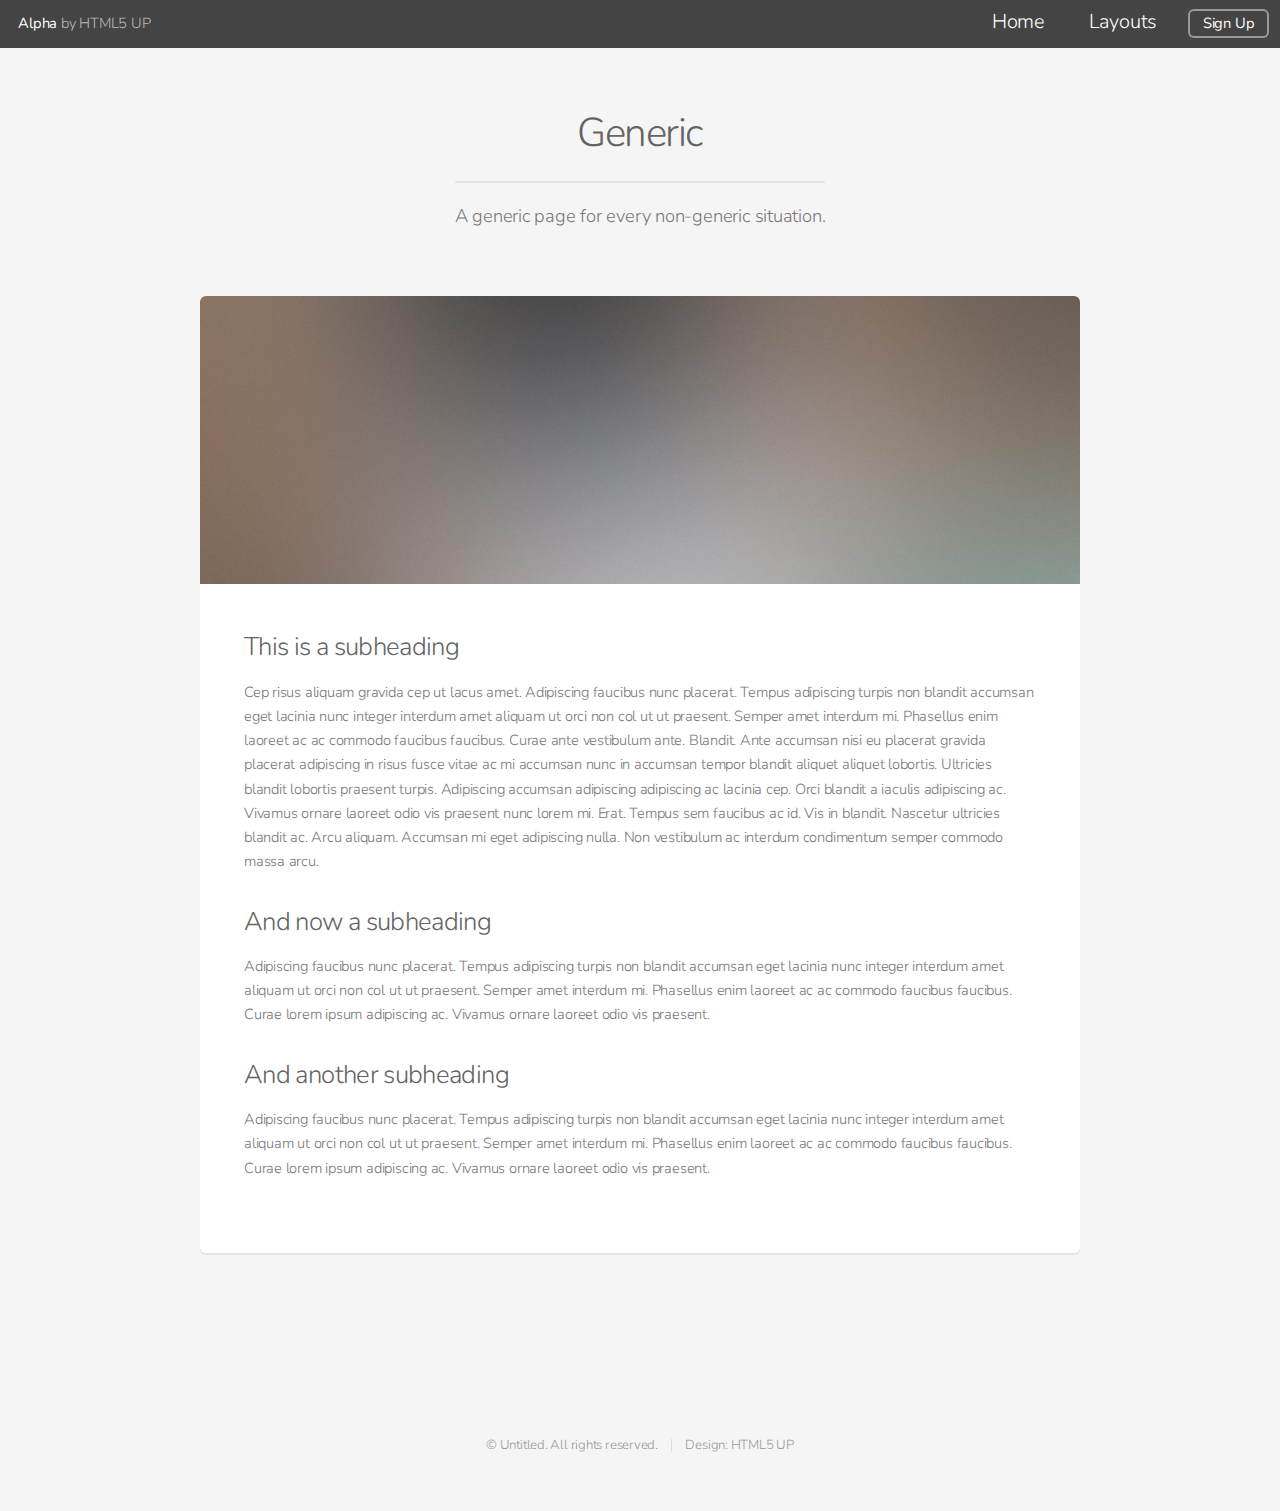
<file: assets/generic.html>
<!DOCTYPE HTML>
<!--
	Alpha by HTML5 UP
	html5up.net | @ajlkn
	Free for personal and commercial use under the CCA 3.0 license (html5up.net/license)
-->
<html>
	<head>
		<title>Generic - Alpha by HTML5 UP</title>
		<meta charset="utf-8" />
		<meta name="viewport" content="width=device-width, initial-scale=1, user-scalable=no" />
		<link rel="stylesheet" href="css/main.css" />
	</head>
	<body class="is-preload">
		<div id="page-wrapper">

			<!-- Header -->
				<header id="header">
					<h1><a href="../index.html">Alpha</a> by HTML5 UP</h1>
					<nav id="nav">
						<ul>
							<li><a href="../index.html">Home</a></li>
							<li>
								<a href="#" class="icon solid fa-angle-down">Layouts</a>
								<ul>
									<li><a href="generic.html">Generic</a></li>
									<li><a href="../contact.html">Contact</a></li>
									<li><a href="elements.html">Elements</a></li>
									<li>
										<a href="#">Submenu</a>
										<ul>
											<li><a href="#">Option One</a></li>
											<li><a href="#">Option Two</a></li>
											<li><a href="#">Option Three</a></li>
											<li><a href="#">Option Four</a></li>
										</ul>
									</li>
								</ul>
							</li>
							<li><a href="#" class="button">Sign Up</a></li>
						</ul>
					</nav>
				</header>

			<!-- Main -->
				<section id="main" class="container">
					<header>
						<h2>Generic</h2>
						<p>A generic page for every non-generic situation.</p>
					</header>
					<div class="box">
						<span class="image featured"><img src="../images/pic01.jpg" alt="" /></span>
						<h3>This is a subheading</h3>
						<p>Cep risus aliquam gravida cep ut lacus amet. Adipiscing faucibus nunc placerat. Tempus adipiscing turpis non blandit accumsan eget lacinia nunc integer interdum amet aliquam ut orci non col ut ut praesent. Semper amet interdum mi. Phasellus enim laoreet ac ac commodo faucibus faucibus. Curae ante vestibulum ante. Blandit. Ante accumsan nisi eu placerat gravida placerat adipiscing in risus fusce vitae ac mi accumsan nunc in accumsan tempor blandit aliquet aliquet lobortis. Ultricies blandit lobortis praesent turpis. Adipiscing accumsan adipiscing adipiscing ac lacinia cep. Orci blandit a iaculis adipiscing ac. Vivamus ornare laoreet odio vis praesent nunc lorem mi. Erat. Tempus sem faucibus ac id. Vis in blandit. Nascetur ultricies blandit ac. Arcu aliquam. Accumsan mi eget adipiscing nulla. Non vestibulum ac interdum condimentum semper commodo massa arcu.</p>
						<div class="row">
							<div class="row-6 row-12-mobilep">
								<h3>And now a subheading</h3>
								<p>Adipiscing faucibus nunc placerat. Tempus adipiscing turpis non blandit accumsan eget lacinia nunc integer interdum amet aliquam ut orci non col ut ut praesent. Semper amet interdum mi. Phasellus enim laoreet ac ac commodo faucibus faucibus. Curae lorem ipsum adipiscing ac. Vivamus ornare laoreet odio vis praesent.</p>
							</div>
							<div class="row-6 row-12-mobilep">
								<h3>And another subheading</h3>
								<p>Adipiscing faucibus nunc placerat. Tempus adipiscing turpis non blandit accumsan eget lacinia nunc integer interdum amet aliquam ut orci non col ut ut praesent. Semper amet interdum mi. Phasellus enim laoreet ac ac commodo faucibus faucibus. Curae lorem ipsum adipiscing ac. Vivamus ornare laoreet odio vis praesent.</p>
							</div>
						</div>
					</div>
				</section>

			<!-- Footer -->
				<footer id="footer">
					<ul class="icons">
						<li><a href="#" class="icon brands fa-twitter"><span class="label">Twitter</span></a></li>
						<li><a href="#" class="icon brands fa-facebook-f"><span class="label">Facebook</span></a></li>
						<li><a href="#" class="icon brands fa-instagram"><span class="label">Instagram</span></a></li>
						<li><a href="#" class="icon brands fa-github"><span class="label">Github</span></a></li>
						<li><a href="#" class="icon brands fa-dribbble"><span class="label">Dribbble</span></a></li>
						<li><a href="#" class="icon brands fa-google-plus"><span class="label">Google+</span></a></li>
					</ul>
					<ul class="copyright">
						<li>&copy; Untitled. All rights reserved.</li><li>Design: <a href="http://html5up.net">HTML5 UP</a></li>
					</ul>
				</footer>

		</div>

		<!-- Scripts -->
			<script src="js/jquery.min.js"></script>
			<script src="js/jquery.dropotron.min.js"></script>
			<script src="js/jquery.scrollex.min.js"></script>
			<script src="js/browser.min.js"></script>
			<script src="js/breakpoints.min.js"></script>
			<script src="js/util.js"></script>
			<script src="js/main.js"></script>

	</body>
</html>
</file>
<file: assets/css/main.css>
/* @import url("fontawesome-all.min.css"); */
@import url('https://fonts.googleapis.com/css?family=Playfair+Display:400,700&display=swap');
@import url('https://fonts.googleapis.com/css?family=Nunito&display=swap');
@import url('https://fonts.googleapis.com/css?family=Crimson+Text:400,700&display=swap');

	html, body, div, span, applet, object,
	iframe, h1, h2, h3, h4, h5, h6, p, blockquote,
	pre, a, abbr, acronym, address, big, cite,
	code, del, dfn, em, img, ins, kbd, q, s, samp,
	small, strike, strong, sub, sup, tt, var, b,
	u, i, center, dl, dt, dd, ol, ul, li, fieldset,
	form, label, legend, table, caption, tbody,
	tfoot, thead, tr, th, td, article, aside,
	canvas, details, embed, figure, figcaption,
	footer, header, hgroup, menu, nav, output, ruby,
	section, summary, time, mark, audio, video {
		margin: 0;
		padding: 0;
		border: 0;
		font-size: 100%;
		font: inherit;
		vertical-align: baseline;
	}

	article, aside, details, figcaption, figure,
	footer, header, hgroup, menu, nav, section {
		display: block;
	}

	body {
		line-height: 1;
		-webkit-text-size-adjust: none;
		-ms-overflow-style: scrollbar;
		background: #f5f5f5;
	}

	ol, ul {
		list-style: none;
	}

	blockquote, q {
		quotes: none;
	}

	table {
		border-collapse: collapse;
		border-spacing: 0;
	}

	mark {
		background-color: transparent;
		color: inherit;
	}

	input::-moz-focus-inner {
		border: 0;
		padding: 0;
	}

	input, select, textarea {
		-moz-appearance: none;
		-webkit-appearance: none;
		-ms-appearance: none;
		appearance: none;
	}

/* Basic */

	@-ms-viewport {
		width: device-width;
	}

	@media screen and (max-width: 480px) {

		html, body {
			min-width: 320px;
		}

	}

	html {
		box-sizing: border-box;
	}

	*, *:before, *:after {
		box-sizing: inherit;
	}

	body, input, select, textarea {
		color: #777;
		font-family: "Nunito", sans-serif;
		font-size: 16pt;
		font-weight: 300;
		line-height: 1.65em;
		letter-spacing: -0.015em;
	}

	a {
		-moz-transition: color 0.2s ease-in-out, border-bottom-color 0.2s ease-in-out;
		-webkit-transition: color 0.2s ease-in-out, border-bottom-color 0.2s ease-in-out;
		-ms-transition: color 0.2s ease-in-out, border-bottom-color 0.2s ease-in-out;
		transition: color 0.2s ease-in-out, border-bottom-color 0.2s ease-in-out;
		text-decoration: none;
	}

		a:hover {
			border-bottom-color: transparent;
		}

	strong, b {
		color: #646464;
		font-weight: 400;
	}

	em, i {
		font-style: italic;
	}

	p {
		margin: 0 0 2em 0;
	}

	h1, h2, h3, h4, h5, h6 {
		color: #646464;
		font-weight: 300;
		line-height: 1em;
		margin: 0 0 0.5em 0;
	}

		h1 a, h2 a, h3 a, h4 a, h5 a, h6 a {
			color: inherit;
			text-decoration: none;
		}

	h2 {
		font-size: 2.25em;
		line-height: 1.5em;
		letter-spacing: -0.035em;
	}

	h3 {
		font-size: 1.75em;
		line-height: 1.5em;
		letter-spacing: -0.025em;
	}

	h4 {
		font-size: 1.1em;
		line-height: 1.5em;
		letter-spacing: 0;
	}

	h5 {
		font-size: 0.9em;
		line-height: 1.5em;
		letter-spacing: 0;
	}

	h6 {
		font-size: 0.7em;
		line-height: 1.5em;
		letter-spacing: 0;
	}

	sub {
		font-size: 0.8em;
		position: relative;
		top: 0.5em;
	}

	sup {
		font-size: 0.8em;
		position: relative;
		top: -0.5em;
	}

	hr {
		border: 0;
		border-bottom: solid 2px #e5e5e5;
		margin: 2em 0;
	}

		hr.major {
			margin: 3em 0;
		}

	blockquote {
		border-left: solid 4px #e5e5e5;
		font-style: italic;
		margin: 0 0 2em 0;
		padding: 0.5em 0 0.5em 2em;
	}

	.align-left {
		text-align: left;
	}

	.align-center {
		text-align: center;
	}

	.align-right {
		text-align: right;
	}

/* Row */

	.row {
		display: flex;
		flex-wrap: wrap;
		box-sizing: border-box;
		align-items: stretch;
	}

		.row > * {
			box-sizing: border-box;
		}

		.row.gtr-uniform > * > :last-child {
			margin-bottom: 0;
		}

		.row.aln-left {
			justify-content: flex-start;
		}

		.row.aln-center {
			justify-content: center;
		}

		.row.aln-right {
			justify-content: flex-end;
		}

		.row.aln-top {
			align-items: flex-start;
		}

		.row.aln-middle {
			align-items: center;
		}

		.row.aln-bottom {
			align-items: flex-end;
		}

		.row > .imp {
			order: -1;
		}

		.row > .col-1 {
			width: 8.33333%;
		}

		.row > .off-1 {
			margin-left: 8.33333%;
		}

		.row > .col-2 {
			width: 16.66667%;
		}

		.row > .off-2 {
			margin-left: 16.66667%;
		}

		.row > .col-3 {
			width: 25%;
		}

		.row > .off-3 {
			margin-left: 25%;
		}

		.row > .col-4 {
			width: 33.33333%;
		}

		.row > .off-4 {
			margin-left: 33.33333%;
		}

		.row > .col-5 {
			width: 41.66667%;
		}

		.row > .off-5 {
			margin-left: 41.66667%;
		}

		.row > .col-6 {
			width: 50%;
		}

		.row > .off-6 {
			margin-left: 50%;
		}

		.row > .col-7 {
			width: 58.33333%;
		}

		.row > .off-7 {
			margin-left: 58.33333%;
		}

		.row > .col-8 {
			width: 66.66667%;
		}

		.row > .off-8 {
			margin-left: 66.66667%;
		}

		.row > .col-9 {
			width: 75%;
		}

		.row > .off-9 {
			margin-left: 75%;
		}

		.row > .col-10 {
			width: 83.33333%;
		}

		.row > .off-10 {
			margin-left: 83.33333%;
		}

		.row > .col-11 {
			width: 91.66667%;
		}

		.row > .off-11 {
			margin-left: 91.66667%;
		}

		.row > .col-12 {
			width: 100%;
		}

		.row > .off-12 {
			margin-left: 100%;
		}

		.row.gtr-0 {
			margin-top: 0;
			margin-left: 0em;
		}

			.row.gtr-0 > * {
				padding: 0 0 0 0em;
			}

			.row.gtr-0.gtr-uniform {
				margin-top: 0em;
			}

				.row.gtr-0.gtr-uniform > * {
					padding-top: 0em;
				}

		.row.gtr-25 {
			margin-top: 0;
			margin-left: -0.5em;
		}

			.row.gtr-25 > * {
				padding: 0 0 0 0.5em;
			}

			.row.gtr-25.gtr-uniform {
				margin-top: -0.5em;
			}

				.row.gtr-25.gtr-uniform > * {
					padding-top: 0.5em;
				}

		.row.gtr-50 {
			margin-top: 0;
			margin-left: -1em;
		}

			.row.gtr-50 > * {
				padding: 0 0 0 1em;
			}

			.row.gtr-50.gtr-uniform {
				margin-top: -1em;
			}

				.row.gtr-50.gtr-uniform > * {
					padding-top: 1em;
				}

		.row {
			margin-top: 0;
			margin-left: -2em;
		}

			.row > * {
				padding: 0 0 0 2em;
			}

			.row.gtr-uniform {
				margin-top: -2em;
			}

				.row.gtr-uniform > * {
					padding-top: 2em;
				}

		.row.gtr-150 {
			margin-top: 0;
			margin-left: -3em;
		}

			.row.gtr-150 > * {
				padding: 0 0 0 3em;
			}

			.row.gtr-150.gtr-uniform {
				margin-top: -3em;
			}

				.row.gtr-150.gtr-uniform > * {
					padding-top: 3em;
				}

		.row.gtr-200 {
			margin-top: 0;
			margin-left: -4em;
		}

			.row.gtr-200 > * {
				padding: 0 0 0 4em;
			}

			.row.gtr-200.gtr-uniform {
				margin-top: -4em;
			}

				.row.gtr-200.gtr-uniform > * {
					padding-top: 4em;
				}

		@media screen and (max-width: 1680px) {

			.row {
				display: flex;
				flex-wrap: wrap;
				box-sizing: border-box;
				align-items: stretch;
			}

				.row > * {
					box-sizing: border-box;
				}

				.row.gtr-uniform > * > :last-child {
					margin-bottom: 0;
				}

				.row.aln-left {
					justify-content: flex-start;
				}

				.row.aln-center {
					justify-content: center;
				}

				.row.aln-right {
					justify-content: flex-end;
				}

				.row.aln-top {
					align-items: flex-start;
				}

				.row.aln-middle {
					align-items: center;
				}

				.row.aln-bottom {
					align-items: flex-end;
				}

				.row > .imp-wide {
					order: -1;
				}

				.row > .col-1-wide {
					width: 8.33333%;
				}

				.row > .off-1-wide {
					margin-left: 8.33333%;
				}

				.row > .col-2-wide {
					width: 16.66667%;
				}

				.row > .off-2-wide {
					margin-left: 16.66667%;
				}

				.row > .col-3-wide {
					width: 25%;
				}

				.row > .off-3-wide {
					margin-left: 25%;
				}

				.row > .col-4-wide {
					width: 33.33333%;
				}

				.row > .off-4-wide {
					margin-left: 33.33333%;
				}

				.row > .col-5-wide {
					width: 41.66667%;
				}

				.row > .off-5-wide {
					margin-left: 41.66667%;
				}

				.row > .col-6-wide {
					width: 50%;
				}

				.row > .off-6-wide {
					margin-left: 50%;
				}

				.row > .col-7-wide {
					width: 58.33333%;
				}

				.row > .off-7-wide {
					margin-left: 58.33333%;
				}

				.row > .col-8-wide {
					width: 66.66667%;
				}

				.row > .off-8-wide {
					margin-left: 66.66667%;
				}

				.row > .col-9-wide {
					width: 75%;
				}

				.row > .off-9-wide {
					margin-left: 75%;
				}

				.row > .col-10-wide {
					width: 83.33333%;
				}

				.row > .off-10-wide {
					margin-left: 83.33333%;
				}

				.row > .col-11-wide {
					width: 91.66667%;
				}

				.row > .off-11-wide {
					margin-left: 91.66667%;
				}

				.row > .col-12-wide {
					width: 100%;
				}

				.row > .off-12-wide {
					margin-left: 100%;
				}

				.row.gtr-0 {
					margin-top: 0;
					margin-left: 0em;
				}

					.row.gtr-0 > * {
						padding: 0 0 0 0em;
					}

					.row.gtr-0.gtr-uniform {
						margin-top: 0em;
					}

						.row.gtr-0.gtr-uniform > * {
							padding-top: 0em;
						}

				.row.gtr-25 {
					margin-top: 0;
					margin-left: -0.5em;
				}

					.row.gtr-25 > * {
						padding: 0 0 0 0.5em;
					}

					.row.gtr-25.gtr-uniform {
						margin-top: -0.5em;
					}

						.row.gtr-25.gtr-uniform > * {
							padding-top: 0.5em;
						}

				.row.gtr-50 {
					margin-top: 0;
					margin-left: -1em;
				}

					.row.gtr-50 > * {
						padding: 0 0 0 1em;
					}

					.row.gtr-50.gtr-uniform {
						margin-top: -1em;
					}

						.row.gtr-50.gtr-uniform > * {
							padding-top: 1em;
						}

				.row {
					margin-top: 0;
					margin-left: -2em;
				}

					.row > * {
						padding: 0 0 0 2em;
					}

					.row.gtr-uniform {
						margin-top: -2em;
					}

						.row.gtr-uniform > * {
							padding-top: 2em;
						}

				.row.gtr-150 {
					margin-top: 0;
					margin-left: -3em;
				}

					.row.gtr-150 > * {
						padding: 0 0 0 3em;
					}

					.row.gtr-150.gtr-uniform {
						margin-top: -3em;
					}

						.row.gtr-150.gtr-uniform > * {
							padding-top: 3em;
						}

				.row.gtr-200 {
					margin-top: 0;
					margin-left: -4em;
				}

					.row.gtr-200 > * {
						padding: 0 0 0 4em;
					}

					.row.gtr-200.gtr-uniform {
						margin-top: -4em;
					}

						.row.gtr-200.gtr-uniform > * {
							padding-top: 4em;
						}

		}

		@media screen and (max-width: 1280px) {

			.row {
				display: flex;
				flex-wrap: wrap;
				box-sizing: border-box;
				align-items: stretch;
			}

				.row > * {
					box-sizing: border-box;
				}

				.row.gtr-uniform > * > :last-child {
					margin-bottom: 0;
				}

				.row.aln-left {
					justify-content: flex-start;
				}

				.row.aln-center {
					justify-content: center;
				}

				.row.aln-right {
					justify-content: flex-end;
				}

				.row.aln-top {
					align-items: flex-start;
				}

				.row.aln-middle {
					align-items: center;
				}

				.row.aln-bottom {
					align-items: flex-end;
				}

				.row > .imp-normal {
					order: -1;
				}

				.row > .col-1-normal {
					width: 8.33333%;
				}

				.row > .off-1-normal {
					margin-left: 8.33333%;
				}

				.row > .col-2-normal {
					width: 16.66667%;
				}

				.row > .off-2-normal {
					margin-left: 16.66667%;
				}

				.row > .col-3-normal {
					width: 25%;
				}

				.row > .off-3-normal {
					margin-left: 25%;
				}

				.row > .col-4-normal {
					width: 33.33333%;
				}

				.row > .off-4-normal {
					margin-left: 33.33333%;
				}

				.row > .col-5-normal {
					width: 41.66667%;
				}

				.row > .off-5-normal {
					margin-left: 41.66667%;
				}

				.row > .col-6-normal {
					width: 50%;
				}

				.row > .off-6-normal {
					margin-left: 50%;
				}

				.row > .col-7-normal {
					width: 58.33333%;
				}

				.row > .off-7-normal {
					margin-left: 58.33333%;
				}

				.row > .col-8-normal {
					width: 66.66667%;
				}

				.row > .off-8-normal {
					margin-left: 66.66667%;
				}

				.row > .col-9-normal {
					width: 75%;
				}

				.row > .off-9-normal {
					margin-left: 75%;
				}

				.row > .col-10-normal {
					width: 83.33333%;
				}

				.row > .off-10-normal {
					margin-left: 83.33333%;
				}

				.row > .col-11-normal {
					width: 91.66667%;
				}

				.row > .off-11-normal {
					margin-left: 91.66667%;
				}

				.row > .col-12-normal {
					width: 100%;
				}

				.row > .off-12-normal {
					margin-left: 100%;
				}

				.row.gtr-0 {
					margin-top: 0;
					margin-left: 0em;
				}

					.row.gtr-0 > * {
						padding: 0 0 0 0em;
					}

					.row.gtr-0.gtr-uniform {
						margin-top: 0em;
					}

						.row.gtr-0.gtr-uniform > * {
							padding-top: 0em;
						}

				.row.gtr-25 {
					margin-top: 0;
					margin-left: -0.5em;
				}

					.row.gtr-25 > * {
						padding: 0 0 0 0.5em;
					}

					.row.gtr-25.gtr-uniform {
						margin-top: -0.5em;
					}

						.row.gtr-25.gtr-uniform > * {
							padding-top: 0.5em;
						}

				.row.gtr-50 {
					margin-top: 0;
					margin-left: -1em;
				}

					.row.gtr-50 > * {
						padding: 0 0 0 1em;
					}

					.row.gtr-50.gtr-uniform {
						margin-top: -1em;
					}

						.row.gtr-50.gtr-uniform > * {
							padding-top: 1em;
						}

				.row {
					margin-top: 0;
					margin-left: -2em;
				}

					.row > * {
						padding: 0 0 0 2em;
					}

					.row.gtr-uniform {
						margin-top: -2em;
					}

						.row.gtr-uniform > * {
							padding-top: 2em;
						}

				.row.gtr-150 {
					margin-top: 0;
					margin-left: -3em;
				}

					.row.gtr-150 > * {
						padding: 0 0 0 3em;
					}

					.row.gtr-150.gtr-uniform {
						margin-top: -3em;
					}

						.row.gtr-150.gtr-uniform > * {
							padding-top: 3em;
						}

				.row.gtr-200 {
					margin-top: 0;
					margin-left: -4em;
				}

					.row.gtr-200 > * {
						padding: 0 0 0 4em;
					}

					.row.gtr-200.gtr-uniform {
						margin-top: -4em;
					}

						.row.gtr-200.gtr-uniform > * {
							padding-top: 4em;
						}

		}

		@media screen and (max-width: 980px) {

			.row {
				display: flex;
				flex-wrap: wrap;
				box-sizing: border-box;
				align-items: stretch;
			}

				.row > * {
					box-sizing: border-box;
				}

				.row.gtr-uniform > * > :last-child {
					margin-bottom: 0;
				}

				.row.aln-left {
					justify-content: flex-start;
				}

				.row.aln-center {
					justify-content: center;
				}

				.row.aln-right {
					justify-content: flex-end;
				}

				.row.aln-top {
					align-items: flex-start;
				}

				.row.aln-middle {
					align-items: center;
				}

				.row.aln-bottom {
					align-items: flex-end;
				}

				.row > .imp-narrow {
					order: -1;
				}

				.row > .col-1-narrow {
					width: 8.33333%;
				}

				.row > .off-1-narrow {
					margin-left: 8.33333%;
				}

				.row > .col-2-narrow {
					width: 16.66667%;
				}

				.row > .off-2-narrow {
					margin-left: 16.66667%;
				}

				.row > .col-3-narrow {
					width: 25%;
				}

				.row > .off-3-narrow {
					margin-left: 25%;
				}

				.row > .col-4-narrow {
					width: 33.33333%;
				}

				.row > .off-4-narrow {
					margin-left: 33.33333%;
				}

				.row > .col-5-narrow {
					width: 41.66667%;
				}

				.row > .off-5-narrow {
					margin-left: 41.66667%;
				}

				.row > .col-6-narrow {
					width: 50%;
				}

				.row > .off-6-narrow {
					margin-left: 50%;
				}

				.row > .col-7-narrow {
					width: 58.33333%;
				}

				.row > .off-7-narrow {
					margin-left: 58.33333%;
				}

				.row > .col-8-narrow {
					width: 66.66667%;
				}

				.row > .off-8-narrow {
					margin-left: 66.66667%;
				}

				.row > .col-9-narrow {
					width: 75%;
				}

				.row > .off-9-narrow {
					margin-left: 75%;
				}

				.row > .col-10-narrow {
					width: 83.33333%;
				}

				.row > .off-10-narrow {
					margin-left: 83.33333%;
				}

				.row > .col-11-narrow {
					width: 91.66667%;
				}

				.row > .off-11-narrow {
					margin-left: 91.66667%;
				}

				.row > .col-12-narrow {
					width: 100%;
				}

				.row > .off-12-narrow {
					margin-left: 100%;
				}

				.row.gtr-0 {
					margin-top: 0;
					margin-left: 0em;
				}

					.row.gtr-0 > * {
						padding: 0 0 0 0em;
					}

					.row.gtr-0.gtr-uniform {
						margin-top: 0em;
					}

						.row.gtr-0.gtr-uniform > * {
							padding-top: 0em;
						}

				.row.gtr-25 {
					margin-top: 0;
					margin-left: -0.5em;
				}

					.row.gtr-25 > * {
						padding: 0 0 0 0.5em;
					}

					.row.gtr-25.gtr-uniform {
						margin-top: -0.5em;
					}

						.row.gtr-25.gtr-uniform > * {
							padding-top: 0.5em;
						}

				.row.gtr-50 {
					margin-top: 0;
					margin-left: -1em;
				}

					.row.gtr-50 > * {
						padding: 0 0 0 1em;
					}

					.row.gtr-50.gtr-uniform {
						margin-top: -1em;
					}

						.row.gtr-50.gtr-uniform > * {
							padding-top: 1em;
						}

				.row {
					margin-top: 0;
					margin-left: -2em;
				}

					.row > * {
						padding: 0 0 0 2em;
					}

					.row.gtr-uniform {
						margin-top: -2em;
					}

						.row.gtr-uniform > * {
							padding-top: 2em;
						}

				.row.gtr-150 {
					margin-top: 0;
					margin-left: -3em;
				}

					.row.gtr-150 > * {
						padding: 0 0 0 3em;
					}

					.row.gtr-150.gtr-uniform {
						margin-top: -3em;
					}

						.row.gtr-150.gtr-uniform > * {
							padding-top: 3em;
						}

				.row.gtr-200 {
					margin-top: 0;
					margin-left: -4em;
				}

					.row.gtr-200 > * {
						padding: 0 0 0 4em;
					}

					.row.gtr-200.gtr-uniform {
						margin-top: -4em;
					}

						.row.gtr-200.gtr-uniform > * {
							padding-top: 4em;
						}

		}

		@media screen and (max-width: 840px) {

			.row {
				display: flex;
				flex-wrap: wrap;
				box-sizing: border-box;
				align-items: stretch;
			}

				.row > * {
					box-sizing: border-box;
				}

				.row.gtr-uniform > * > :last-child {
					margin-bottom: 0;
				}

				.row.aln-left {
					justify-content: flex-start;
				}

				.row.aln-center {
					justify-content: center;
				}

				.row.aln-right {
					justify-content: flex-end;
				}

				.row.aln-top {
					align-items: flex-start;
				}

				.row.aln-middle {
					align-items: center;
				}

				.row.aln-bottom {
					align-items: flex-end;
				}

				.row > .imp-narrower {
					order: -1;
				}

				.row > .col-1-narrower {
					width: 8.33333%;
				}

				.row > .off-1-narrower {
					margin-left: 8.33333%;
				}

				.row > .col-2-narrower {
					width: 16.66667%;
				}

				.row > .off-2-narrower {
					margin-left: 16.66667%;
				}

				.row > .col-3-narrower {
					width: 25%;
				}

				.row > .off-3-narrower {
					margin-left: 25%;
				}

				.row > .col-4-narrower {
					width: 33.33333%;
				}

				.row > .off-4-narrower {
					margin-left: 33.33333%;
				}

				.row > .col-5-narrower {
					width: 41.66667%;
				}

				.row > .off-5-narrower {
					margin-left: 41.66667%;
				}

				.row > .col-6-narrower {
					width: 50%;
				}

				.row > .off-6-narrower {
					margin-left: 50%;
				}

				.row > .col-7-narrower {
					width: 58.33333%;
				}

				.row > .off-7-narrower {
					margin-left: 58.33333%;
				}

				.row > .col-8-narrower {
					width: 66.66667%;
				}

				.row > .off-8-narrower {
					margin-left: 66.66667%;
				}

				.row > .col-9-narrower {
					width: 75%;
				}

				.row > .off-9-narrower {
					margin-left: 75%;
				}

				.row > .col-10-narrower {
					width: 83.33333%;
				}

				.row > .off-10-narrower {
					margin-left: 83.33333%;
				}

				.row > .col-11-narrower {
					width: 91.66667%;
				}

				.row > .off-11-narrower {
					margin-left: 91.66667%;
				}

				.row > .col-12-narrower {
					width: 100%;
				}

				.row > .off-12-narrower {
					margin-left: 100%;
				}

				.row.gtr-0 {
					margin-top: 0;
					margin-left: 0em;
				}

					.row.gtr-0 > * {
						padding: 0 0 0 0em;
					}

					.row.gtr-0.gtr-uniform {
						margin-top: 0em;
					}

						.row.gtr-0.gtr-uniform > * {
							padding-top: 0em;
						}

				.row.gtr-25 {
					margin-top: 0;
					margin-left: -0.5em;
				}

					.row.gtr-25 > * {
						padding: 0 0 0 0.5em;
					}

					.row.gtr-25.gtr-uniform {
						margin-top: -0.5em;
					}

						.row.gtr-25.gtr-uniform > * {
							padding-top: 0.5em;
						}

				.row.gtr-50 {
					margin-top: 0;
					margin-left: -1em;
				}

					.row.gtr-50 > * {
						padding: 0 0 0 1em;
					}

					.row.gtr-50.gtr-uniform {
						margin-top: -1em;
					}

						.row.gtr-50.gtr-uniform > * {
							padding-top: 1em;
						}

				.row {
					margin-top: 0;
					margin-left: -2em;
				}

					.row > * {
						padding: 0 0 0 2em;
					}

					.row.gtr-uniform {
						margin-top: -2em;
					}

						.row.gtr-uniform > * {
							padding-top: 2em;
						}

				.row.gtr-150 {
					margin-top: 0;
					margin-left: -3em;
				}

					.row.gtr-150 > * {
						padding: 0 0 0 3em;
					}

					.row.gtr-150.gtr-uniform {
						margin-top: -3em;
					}

						.row.gtr-150.gtr-uniform > * {
							padding-top: 3em;
						}

				.row.gtr-200 {
					margin-top: 0;
					margin-left: -4em;
				}

					.row.gtr-200 > * {
						padding: 0 0 0 4em;
					}

					.row.gtr-200.gtr-uniform {
						margin-top: -4em;
					}

						.row.gtr-200.gtr-uniform > * {
							padding-top: 4em;
						}

		}

		@media screen and (max-width: 736px) {

			.row {
				display: flex;
				flex-wrap: wrap;
				box-sizing: border-box;
				align-items: stretch;
			}

				.row > * {
					box-sizing: border-box;
				}

				.row.gtr-uniform > * > :last-child {
					margin-bottom: 0;
				}

				.row.aln-left {
					justify-content: flex-start;
				}

				.row.aln-center {
					justify-content: center;
				}

				.row.aln-right {
					justify-content: flex-end;
				}

				.row.aln-top {
					align-items: flex-start;
				}

				.row.aln-middle {
					align-items: center;
				}

				.row.aln-bottom {
					align-items: flex-end;
				}

				.row > .imp-mobile {
					order: -1;
				}

				.row > .col-1-mobile {
					width: 8.33333%;
				}

				.row > .off-1-mobile {
					margin-left: 8.33333%;
				}

				.row > .col-2-mobile {
					width: 16.66667%;
				}

				.row > .off-2-mobile {
					margin-left: 16.66667%;
				}

				.row > .col-3-mobile {
					width: 25%;
				}

				.row > .off-3-mobile {
					margin-left: 25%;
				}

				.row > .col-4-mobile {
					width: 33.33333%;
				}

				.row > .off-4-mobile {
					margin-left: 33.33333%;
				}

				.row > .col-5-mobile {
					width: 41.66667%;
				}

				.row > .off-5-mobile {
					margin-left: 41.66667%;
				}

				.row > .col-6-mobile {
					width: 50%;
				}

				.row > .off-6-mobile {
					margin-left: 50%;
				}

				.row > .col-7-mobile {
					width: 58.33333%;
				}

				.row > .off-7-mobile {
					margin-left: 58.33333%;
				}

				.row > .col-8-mobile {
					width: 66.66667%;
				}

				.row > .off-8-mobile {
					margin-left: 66.66667%;
				}

				.row > .col-9-mobile {
					width: 75%;
				}

				.row > .off-9-mobile {
					margin-left: 75%;
				}

				.row > .col-10-mobile {
					width: 83.33333%;
				}

				.row > .off-10-mobile {
					margin-left: 83.33333%;
				}

				.row > .col-11-mobile {
					width: 91.66667%;
				}

				.row > .off-11-mobile {
					margin-left: 91.66667%;
				}

				.row > .col-12-mobile {
					width: 100%;
				}

				.row > .off-12-mobile {
					margin-left: 100%;
				}

				.row.gtr-0 {
					margin-top: 0;
					margin-left: 0em;
				}

					.row.gtr-0 > * {
						padding: 0 0 0 0em;
					}

					.row.gtr-0.gtr-uniform {
						margin-top: 0em;
					}

						.row.gtr-0.gtr-uniform > * {
							padding-top: 0em;
						}

				.row.gtr-25 {
					margin-top: 0;
					margin-left: -0.5em;
				}

					.row.gtr-25 > * {
						padding: 0 0 0 0.5em;
					}

					.row.gtr-25.gtr-uniform {
						margin-top: -0.5em;
					}

						.row.gtr-25.gtr-uniform > * {
							padding-top: 0.5em;
						}

				.row.gtr-50 {
					margin-top: 0;
					margin-left: -1em;
				}

					.row.gtr-50 > * {
						padding: 0 0 0 1em;
					}

					.row.gtr-50.gtr-uniform {
						margin-top: -1em;
					}

						.row.gtr-50.gtr-uniform > * {
							padding-top: 1em;
						}

				.row {
					margin-top: 0;
					margin-left: -2em;
				}

					.row > * {
						padding: 0 0 0 2em;
					}

					.row.gtr-uniform {
						margin-top: -2em;
					}

						.row.gtr-uniform > * {
							padding-top: 2em;
						}

				.row.gtr-150 {
					margin-top: 0;
					margin-left: -3em;
				}

					.row.gtr-150 > * {
						padding: 0 0 0 3em;
					}

					.row.gtr-150.gtr-uniform {
						margin-top: -3em;
					}

						.row.gtr-150.gtr-uniform > * {
							padding-top: 3em;
						}

				.row.gtr-200 {
					margin-top: 0;
					margin-left: -4em;
				}

					.row.gtr-200 > * {
						padding: 0 0 0 4em;
					}

					.row.gtr-200.gtr-uniform {
						margin-top: -4em;
					}

						.row.gtr-200.gtr-uniform > * {
							padding-top: 4em;
						}

		}

		@media screen and (max-width: 480px) {

			.row {
				display: flex;
				flex-wrap: wrap;
				box-sizing: border-box;
				align-items: stretch;
			}

				.row > * {
					box-sizing: border-box;
				}

				.row.gtr-uniform > * > :last-child {
					margin-bottom: 0;
				}

				.row.aln-left {
					justify-content: flex-start;
				}

				.row.aln-center {
					justify-content: center;
				}

				.row.aln-right {
					justify-content: flex-end;
				}

				.row.aln-top {
					align-items: flex-start;
				}

				.row.aln-middle {
					align-items: center;
				}

				.row.aln-bottom {
					align-items: flex-end;
				}

				.row > .imp-mobilep {
					order: -1;
				}

				.row > .col-1-mobilep {
					width: 8.33333%;
				}

				.row > .off-1-mobilep {
					margin-left: 8.33333%;
				}

				.row > .col-2-mobilep {
					width: 16.66667%;
				}

				.row > .off-2-mobilep {
					margin-left: 16.66667%;
				}

				.row > .col-3-mobilep {
					width: 25%;
				}

				.row > .off-3-mobilep {
					margin-left: 25%;
				}

				.row > .col-4-mobilep {
					width: 33.33333%;
				}

				.row > .off-4-mobilep {
					margin-left: 33.33333%;
				}

				.row > .col-5-mobilep {
					width: 41.66667%;
				}

				.row > .off-5-mobilep {
					margin-left: 41.66667%;
				}

				.row > .col-6-mobilep {
					width: 50%;
				}

				.row > .off-6-mobilep {
					margin-left: 50%;
				}

				.row > .col-7-mobilep {
					width: 58.33333%;
				}

				.row > .off-7-mobilep {
					margin-left: 58.33333%;
				}

				.row > .col-8-mobilep {
					width: 66.66667%;
				}

				.row > .off-8-mobilep {
					margin-left: 66.66667%;
				}

				.row > .col-9-mobilep {
					width: 75%;
				}

				.row > .off-9-mobilep {
					margin-left: 75%;
				}

				.row > .col-10-mobilep {
					width: 83.33333%;
				}

				.row > .off-10-mobilep {
					margin-left: 83.33333%;
				}

				.row > .col-11-mobilep {
					width: 91.66667%;
				}

				.row > .off-11-mobilep {
					margin-left: 91.66667%;
				}

				.row > .col-12-mobilep {
					width: 100%;
				}

				.row > .off-12-mobilep {
					margin-left: 100%;
				}

				.row.gtr-0 {
					margin-top: 0;
					margin-left: 0em;
				}

					.row.gtr-0 > * {
						padding: 0 0 0 0em;
					}

					.row.gtr-0.gtr-uniform {
						margin-top: 0em;
					}

						.row.gtr-0.gtr-uniform > * {
							padding-top: 0em;
						}

				.row.gtr-25 {
					margin-top: 0;
					margin-left: -0.5em;
				}

					.row.gtr-25 > * {
						padding: 0 0 0 0.5em;
					}

					.row.gtr-25.gtr-uniform {
						margin-top: -0.5em;
					}

						.row.gtr-25.gtr-uniform > * {
							padding-top: 0.5em;
						}

				.row.gtr-50 {
					margin-top: 0;
					margin-left: -1em;
				}

					.row.gtr-50 > * {
						padding: 0 0 0 1em;
					}

					.row.gtr-50.gtr-uniform {
						margin-top: -1em;
					}

						.row.gtr-50.gtr-uniform > * {
							padding-top: 1em;
						}

				.row {
					margin-top: 0;
					margin-left: -2em;
				}

					.row > * {
						padding: 0 0 0 2em;
					}

					.row.gtr-uniform {
						margin-top: -2em;
					}

						.row.gtr-uniform > * {
							padding-top: 2em;
						}

				.row.gtr-150 {
					margin-top: 0;
					margin-left: -3em;
				}

					.row.gtr-150 > * {
						padding: 0 0 0 3em;
					}

					.row.gtr-150.gtr-uniform {
						margin-top: -3em;
					}

						.row.gtr-150.gtr-uniform > * {
							padding-top: 3em;
						}

				.row.gtr-200 {
					margin-top: 0;
					margin-left: -4em;
				}

					.row.gtr-200 > * {
						padding: 0 0 0 4em;
					}

					.row.gtr-200.gtr-uniform {
						margin-top: -4em;
					}

						.row.gtr-200.gtr-uniform > * {
							padding-top: 4em;
						}

		}

/* Container */

	.container {
		margin: 0 auto;
		max-width: calc(100% - 5em);
		width: 60em;
	}

		.container.xsmall {
			width: 15em;
		}

		.container.small {
			width: 30em;
		}

		.container.medium {
			width: 45em;
		}

		.container.large {
			width: 75em;
		}

		.container.xlarge {
			width: 90em;
		}

		.container.max {
			width: 100%;
		}

		@media screen and (max-width: 840px) {

			.container {
				width: 100% !important;
			}

		}

		@media screen and (max-width: 736px) {

			.container {
				max-width: 100%;
			}

		}

/* Section/Article */

	section.special, article.special {
		text-align: center;
	}

	header p {
		color: #999;
		position: relative;
		margin: 0 0 1.5em 0;
		font-style: italic;
	}

	header h2 + p {
		font-size: 1.25em;
		margin-top: -1em;
		line-height: 1.5em;
	}

	header h3 + p {
		font-size: 1.1em;
		margin-top: -0.85em;
		line-height: 1.5em;
	}

	header h4 + p,
	header h5 + p,
	header h6 + p {
		font-size: 0.8em;
		margin-top: -0.5em;
		line-height: 1.5em;
	}

	header.major {
		padding: 1em 0;
		text-align: center;
	}

		header.major h2 {
			margin: 0;
		}

		header.major p {
			display: inline-block;
			border-top: solid 2px #e5e5e5;
			color: #777;
			margin: 1.5em 0 0 0;
			padding: 1.5em 0 0 0;
			font-style: normal;
		}

/* Form */

	form {
		margin: 0 0 2em 0;
	}

	label {
		color: #646464;
		display: block;
		font-size: 0.9em;
		font-weight: 300;
		margin: 0 0 1em 0;
	}

	input[type="text"],
	input[type="password"],
	input[type="email"],
	select,
	textarea {
		-moz-appearance: none;
		-webkit-appearance: none;
		-ms-appearance: none;
		appearance: none;
		background-color: #f8f8f8;
		border-radius: 6px;
		border: solid 1px #a7a7a7;
		color: inherit;
		display: block;
		outline: 0;
		padding: 0 1em;
		text-decoration: none;
		width: 100%;
	}

		input[type="text"]:invalid,
		input[type="password"]:invalid,
		input[type="email"]:invalid,
		select:invalid,
		textarea:invalid {
			box-shadow: none;
		}

		input[type="text"]:focus,
		input[type="password"]:focus,
		input[type="email"]:focus,
		select:focus,
		textarea:focus {
			border-color: #e89980;
			box-shadow: 0 0 0 2px #e89980;
		}

	select {
		background-image: url("data:image/svg+xml;charset=utf8,%3Csvg xmlns='http://www.w3.org/2000/svg' width='40' height='40' preserveAspectRatio='none' viewBox='0 0 40 40'%3E%3Cpath d='M9.4,12.3l10.4,10.4l10.4-10.4c0.2-0.2,0.5-0.4,0.9-0.4c0.3,0,0.6,0.1,0.9,0.4l3.3,3.3c0.2,0.2,0.4,0.5,0.4,0.9 c0,0.4-0.1,0.6-0.4,0.9L20.7,31.9c-0.2,0.2-0.5,0.4-0.9,0.4c-0.3,0-0.6-0.1-0.9-0.4L4.3,17.3c-0.2-0.2-0.4-0.5-0.4-0.9 c0-0.4,0.1-0.6,0.4-0.9l3.3-3.3c0.2-0.2,0.5-0.4,0.9-0.4S9.1,12.1,9.4,12.3z' fill='%23e5e5e5' /%3E%3C/svg%3E");
		background-size: 1.25em;
		background-repeat: no-repeat;
		background-position: calc(100% - 1em) center;
		height: 3em;
		padding-right: 3em;
		text-overflow: ellipsis;
	}

		select option {
			color: #777;
			background-color: #f5f5f5;
		}

		select:focus::-ms-value {
			background-color: transparent;
		}

		select::-ms-expand {
			display: none;
		}

	input[type="text"],
	input[type="password"],
	input[type="email"],
	select {
		height: 3em;
	}

	textarea {
		padding: 0.75em 1em;
	}

	input[type="checkbox"],
	input[type="radio"] {
		-moz-appearance: none;
		-webkit-appearance: none;
		-ms-appearance: none;
		appearance: none;
		display: block;
		float: left;
		margin-right: -2em;
		opacity: 0;
		width: 1em;
		z-index: -1;
	}

		input[type="checkbox"] + label,
		input[type="radio"] + label {
			text-decoration: none;
			color: #777;
			cursor: pointer;
			display: inline-block;
			font-size: 1em;
			font-weight: 300;
			padding-left: 2.55em;
			padding-right: 0.75em;
			position: relative;
		}

			input[type="checkbox"] + label:before,
			input[type="radio"] + label:before {
				-moz-osx-font-smoothing: grayscale;
				-webkit-font-smoothing: antialiased;
				display: inline-block;
				font-style: normal;
				font-variant: normal;
				text-rendering: auto;
				line-height: 1;
				text-transform: none !important;
				font-family: 'Font Awesome 5 Free';
				font-weight: 900;
			}

			input[type="checkbox"] + label:before,
			input[type="radio"] + label:before {
				background: #f8f8f8;
				border-radius: 6px;
				border: solid 1px #e5e5e5;
				content: '';
				display: inline-block;
				font-size: 0.8em;
				height: 2.25em;
				left: 0;
				line-height: 2.25em;
				position: absolute;
				text-align: center;
				top: 0;
				width: 2.25em;
			}

		input[type="checkbox"]:checked + label:before,
		input[type="radio"]:checked + label:before {
			background: #666;
			border-color: #666;
			color: #ffffff;
			content: '\f00c';
		}

		input[type="checkbox"]:focus + label:before,
		input[type="radio"]:focus + label:before {
			border-color: #e89980;
			box-shadow: 0 0 0 1px #e89980;
		}

	input[type="checkbox"] + label:before {
		border-radius: 6px;
	}

	input[type="radio"] + label:before {
		border-radius: 100%;
	}

	::-webkit-input-placeholder {
		color: #999 !important;
		opacity: 1.0;
	}

	:-moz-placeholder {
		color: #999 !important;
		opacity: 1.0;
	}

	::-moz-placeholder {
		color: #999 !important;
		opacity: 1.0;
	}

	:-ms-input-placeholder {
		color: #999 !important;
		opacity: 1.0;
	}

/* Box */

	.box {
		background: #fff;
		border-radius: 6px;
		box-shadow: 0 2px 0 0 #e5e5e5;
		margin: 0 0 2em 0;
		padding: 3em;
	}

		.box > :last-child {
			margin-bottom: 0;
		}

		.box.alt {
			background: none !important;
			border-radius: 0 !important;
			box-shadow: none !important;
			margin: 0 0 2em 0;
			padding: 0 !important;
		}

		.box.features .features-row {
			border-top: solid 2px #e5e5e5;
			position: relative;
		}

			.box.features .features-row:after {
				clear: both;
				content: '';
				display: block;
			}

			.box.features .features-row section {
				float: left;
				padding: 3em;
				width: 50%;
			}

				.box.features .features-row section :last-child {
					margin-bottom: 0;
				}

				.box.features .features-row section:nth-child(2n) {
					padding-right: 0;
				}

					.box.features .features-row section:nth-child(2n):before {
						background: #e5e5e5;
						content: '';
						display: block;
						height: 100%;
						margin-left: -3em;
						position: absolute;
						top: 0;
						width: 2px;
					}

				.box.features .features-row section:nth-child(2n-1) {
					padding-left: 0;
				}

			.box.features .features-row:first-child {
				border-top: 0;
			}

				.box.features .features-row:first-child section {
					padding-top: 0;
				}

			.box.features .features-row:last-child {
				padding-bottom: 0;
			}

				.box.features .features-row:last-child section {
					padding-bottom: 0;
				}

		.box.special {
			text-align: center;
		}

		.box .image.featured {
			border-radius: 0;
			display: block;
			margin: 3em 0 3em -3em;
			position: relative;
			width: calc(100% + 6em);
		}

			.box .image.featured img {
				border-radius: 0;
				display: block;
				width: 100%;
			}

			.box .image.featured:first-child {
				border-radius: 6px 6px 0 0;
				margin-bottom: 3em;
				margin-top: -3em;
			}

				.box .image.featured:first-child img {
					border-radius: 6px 6px 0 0;
				}

			.box .image.featured:last-child {
				border-radius: 0 0 6px 6px;
				margin-bottom: -3em;
				margin-top: 3em;
			}

/* Icon */

	.icon {
		text-decoration: none;
		border-bottom: none;
		position: relative;
	}

		.icon:before {
			-moz-osx-font-smoothing: grayscale;
			-webkit-font-smoothing: antialiased;
			display: inline-block;
			font-style: normal;
			font-variant: normal;
			text-rendering: auto;
			line-height: 1;
			text-transform: none !important;
			font-family: 'Font Awesome 5 Free';
			font-weight: 400;
		}

		.icon > .label {
			display: none;
		}

		.icon:before {
			line-height: inherit;
		}

		.icon.solid:before {
			font-weight: 900;
		}

		.icon.brands:before {
			font-family: 'Font Awesome 5 Brands';
		}

		.icon.major {
			background: #666;
			border-radius: 100%;
			color: #ffffff;
			cursor: default;
			display: inline-block;
			height: 5.5em;
			line-height: 5.5em;
			margin: 0 0 2em 0;
			width: 5.5em;
		}

			.icon.major:before {
				font-size: 2.5em;
			}

			.icon.major.accent1 {
				background: #666;
				color: #ffffff;
			}

			.icon.major.accent2 {
				background: #e89980;
				color: #ffffff;
			}

			.icon.major.accent3 {
				background: #7fcdb8;
				color: #ffffff;
			}

			.icon.major.accent4 {
				background: #90b0ba;
				color: #ffffff;
			}

			.icon.major.accent5 {
				background: #e5cb95;
				color: #ffffff;
			}

/* Image */

	.image {
		border-radius: 6px;
		border: 0;
		display: inline-block;
		position: relative;
	}

		.image img {
			border-radius: 6px;
			display: block;
		}

		.image.left {
			float: left;
			padding: 0 1.5em 1em 0;
			top: 0.25em;
		}

		.image.right {
			float: right;
			padding: 0 0 1em 1.5em;
			top: 0.25em;
		}

		.image.fit {
			display: block;
			margin: 0 0 2em 0;
			width: 100%;
		}

			.image.fit img {
				display: block;
				width: 100%;
			}

/* List */

	ol {
		list-style: decimal;
		margin: 0 0 2em 0;
		padding-left: 1.25em;
	}

		ol li {
			padding-left: 0.25em;
		}

	ul {
		list-style: disc;
		margin: 0 0 2em 0;
		padding-left: 1em;
	}

		ul li {
			padding-left: 0.5em;
		}

		ul.alt {
			list-style: none;
			padding-left: 0;
		}

			ul.alt li {
				border-top: solid 1px #e5e5e5;
				padding: 0.5em 0;
			}

				ul.alt li:first-child {
					border-top: 0;
					padding-top: 0;
				}

		ul.icons {
			cursor: default;
			list-style: none;
			padding-left: 0;
		}

			ul.icons li {
				display: inline-block;
				padding: 0 1.25em 0 0;
			}

				ul.icons li:last-child {
					padding-right: 0;
				}

				ul.icons li .icon {
					color: inherit;
				}

					ul.icons li .icon:before {
						font-size: 1.75em;
					}

	dl {
		margin: 0 0 2em 0;
	}

/* Actions */

	ul.actions {
		display: -moz-flex;
		display: -webkit-flex;
		display: -ms-flex;
		display: flex;
		cursor: default;
		list-style: none;
		margin-left: -1em;
		padding-left: 0;
	}

		ul.actions li {
			padding: 0 0 0 1em;
			vertical-align: middle;
		}

		ul.actions.special {
			-moz-justify-content: center;
			-webkit-justify-content: center;
			-ms-justify-content: center;
			justify-content: center;
			width: 100%;
			margin-left: 0;
		}

			ul.actions.special li:first-child {
				padding-left: 0;
			}

		ul.actions.stacked {
			-moz-flex-direction: column;
			-webkit-flex-direction: column;
			-ms-flex-direction: column;
			flex-direction: column;
			margin-left: 0;
		}

			ul.actions.stacked li {
				padding: 1.3em 0 0 0;
			}

				ul.actions.stacked li:first-child {
					padding-top: 0;
				}

		ul.actions.fit {
			width: calc(100% + 1em);
		}

			ul.actions.fit li {
				-moz-flex-grow: 1;
				-webkit-flex-grow: 1;
				-ms-flex-grow: 1;
				flex-grow: 1;
				-moz-flex-shrink: 1;
				-webkit-flex-shrink: 1;
				-ms-flex-shrink: 1;
				flex-shrink: 1;
				width: 100%;
			}

				ul.actions.fit li > * {
					width: 100%;
				}

			ul.actions.fit.stacked {
				width: 100%;
			}

		@media screen and (max-width: 480px) {

			ul.actions:not(.fixed) {
				-moz-flex-direction: column;
				-webkit-flex-direction: column;
				-ms-flex-direction: column;
				flex-direction: column;
				margin-left: 0;
				width: 100% !important;
			}

				ul.actions:not(.fixed) li {
					-moz-flex-grow: 1;
					-webkit-flex-grow: 1;
					-ms-flex-grow: 1;
					flex-grow: 1;
					-moz-flex-shrink: 1;
					-webkit-flex-shrink: 1;
					-ms-flex-shrink: 1;
					flex-shrink: 1;
					padding: 1em 0 0 0;
					text-align: center;
					width: 100%;
				}

					ul.actions:not(.fixed) li > * {
						width: 100%;
					}

					ul.actions:not(.fixed) li:first-child {
						padding-top: 0;
					}

					ul.actions:not(.fixed) li input[type="submit"],
					ul.actions:not(.fixed) li input[type="reset"],
					ul.actions:not(.fixed) li input[type="button"],
					ul.actions:not(.fixed) li button,
					ul.actions:not(.fixed) li .button {
						width: 100%;
					}

						ul.actions:not(.fixed) li input[type="submit"].icon:before,
						ul.actions:not(.fixed) li input[type="reset"].icon:before,
						ul.actions:not(.fixed) li input[type="button"].icon:before,
						ul.actions:not(.fixed) li button.icon:before,
						ul.actions:not(.fixed) li .button.icon:before {
							margin-left: -0.5em;
						}

		}

/* Table */

	.table-wrapper {
		-webkit-overflow-scrolling: touch;
		overflow-x: auto;
	}

	table {
		margin: 0 0 2em 0;
		width: 100%;
	}

		table tbody tr {
			border: solid 1px #e5e5e5;
			border-left: 0;
			border-right: 0;
		}

		table td {
			padding: 0.75em 0.75em;
		}

		table th {
			color: #646464;
			font-size: 0.9em;
			font-weight: 300;
			padding: 0 0.75em 0.75em 0.75em;
			text-align: left;
		}

		table thead {
			border-bottom: solid 2px #e5e5e5;
		}

		table tfoot {
			border-top: solid 2px #e5e5e5;
		}

		table.alt {
			border-collapse: separate;
		}

			table.alt tbody tr td {
				border: solid 1px #e5e5e5;
				border-left-width: 0;
				border-top-width: 0;
			}

				table.alt tbody tr td:first-child {
					border-left-width: 1px;
				}

			table.alt tbody tr:first-child td {
				border-top-width: 1px;
			}

			table.alt thead {
				border-bottom: 0;
			}

			table.alt tfoot {
				border-top: 0;
			}

/* Button */

	input[type="submit"],
	input[type="reset"],
	input[type="button"],
	.button {
		-moz-appearance: none;
		-webkit-appearance: none;
		-ms-appearance: none;
		appearance: none;
		-moz-transition: background-color 0.2s ease-in-out, color 0.2s ease-in-out;
		-webkit-transition: background-color 0.2s ease-in-out, color 0.2s ease-in-out;
		-ms-transition: background-color 0.2s ease-in-out, color 0.2s ease-in-out;
		transition: background-color 0.2s ease-in-out, color 0.2s ease-in-out;
		background-color: #666;
		border-radius: 6px;
		border: 0;
		color: #ffffff;
		cursor: pointer;
		display: inline-block;
		font-weight: 400;
		height: 3em;
		line-height: 3em;
		padding: 0 2em;
		text-align: center;
		text-decoration: none;
		white-space: nowrap;
	}

		input[type="submit"]:hover,
		input[type="reset"]:hover,
		input[type="button"]:hover,
		.button:hover {
			background-color: #737373;
		}

		input[type="submit"]:active,
		input[type="reset"]:active,
		input[type="button"]:active,
		.button:active {
			background-color: #595959;
		}

		input[type="submit"].icon,
		input[type="reset"].icon,
		input[type="button"].icon,
		.button.icon {
			padding-left: 1.35em;
		}

			input[type="submit"].icon:before,
			input[type="reset"].icon:before,
			input[type="button"].icon:before,
			.button.icon:before {
				margin-right: 0.5em;
			}

		input[type="submit"].fit,
		input[type="reset"].fit,
		input[type="button"].fit,
		.button.fit {
			width: 100%;
		}

		input[type="submit"].small,
		input[type="reset"].small,
		input[type="button"].small,
		.button.small {
			font-size: 0.8em;
			height: 2.7em;
			line-height: 2.7em;
		}

		input[type="submit"].large,
		input[type="reset"].large,
		input[type="button"].large,
		.button.large {
			font-size: 1.25em;
			height: 2.7em;
			line-height: 2.7em;
		}

		input[type="submit"].alt,
		input[type="reset"].alt,
		input[type="button"].alt,
		.button.alt {
			background-color: transparent;
			box-shadow: inset 0 0 0 2px #e5e5e5;
			color: #777;
		}

			input[type="submit"].alt:hover,
			input[type="reset"].alt:hover,
			input[type="button"].alt:hover,
			.button.alt:hover {
				background-color: #f8f8f8;
			}

			input[type="submit"].alt:active,
			input[type="reset"].alt:active,
			input[type="button"].alt:active,
			.button.alt:active {
				background-color: #f0f0f0;
			}

			input[type="submit"].alt.icon:before,
			input[type="reset"].alt.icon:before,
			input[type="button"].alt.icon:before,
			.button.alt.icon:before {
				color: #999;
			}

		input[type="submit"].primary,
		input[type="reset"].primary,
		input[type="button"].primary,
		.button.primary {
			background-color: #e89980;
			color: #ffffff !important;
		}

			input[type="submit"].primary:hover,
			input[type="reset"].primary:hover,
			input[type="button"].primary:hover,
			.button.primary:hover {
				background-color: #ecaa96;
			}

			input[type="submit"].primary:active,
			input[type="reset"].primary:active,
			input[type="button"].primary:active,
			.button.primary:active {
				background-color: #e4886a;
			}

		input[type="submit"].disabled, input[type="submit"]:disabled,
		input[type="reset"].disabled,
		input[type="reset"]:disabled,
		input[type="button"].disabled,
		input[type="button"]:disabled,
		.button.disabled,
		.button:disabled {
			background-color: #777 !important;
			box-shadow: inset 0 -0.15em 0 0 rgba(0, 0, 0, 0.15);
			color: #f5f5f5 !important;
			cursor: default;
			opacity: 0.25;
		}

/* Header */

	#page-wrapper {
		padding-top: 3em;
	}

	body.landing #page-wrapper {
		padding-top: 0;
	}

	@-moz-keyframes reveal-header {
		0% {
			top: -5em;
		}

		100% {
			top: 0;
		}
	}

	@-webkit-keyframes reveal-header {
		0% {
			top: -5em;
		}

		100% {
			top: 0;
		}
	}

	@-ms-keyframes reveal-header {
		0% {
			top: -5em;
		}

		100% {
			top: 0;
		}
	}

	@keyframes reveal-header {
		0% {
			top: -5em;
		}

		100% {
			top: 0;
		}
	}

	#header {
		background: #444;
		color: #bbb;
		cursor: default;
		height: 3.25em;
		left: 0;
		line-height: 3.25em;
		position: fixed;
		top: 0;
		width: 100%;
		z-index: 10000;
	}

		#header h1 {
			color: inherit;
			height: inherit;
			left: 1.25em;
			line-height: inherit;
			margin: 0;
			padding: 0;
			position: absolute;
			top: 0;
		}

			#header h1 a {
				color: #fff;
				font-weight: 400;
				border: 0;
			}

		#header nav {
			height: inherit;
			line-height: inherit;
			position: absolute;
			right: 0.75em;
			top: 0;
			vertical-align: middle;
		}

			#header nav > ul {
				list-style: none;
				margin: 0;
				padding-left: 0;
			}

				#header nav > ul > li {
					display: inline-block;
					padding-left: 0;
				}

					#header nav > ul > li > ul {
						display: none;
					}

					#header nav > ul > li a {
						display: inline-block;
						height: 2em;
						line-height: 1.95em;
						padding: 0 1em;
						border-radius: 6px;
					}

					#header nav > ul > li a:not(.button) {
						color: #fff;
						display: inline-block;
						text-decoration: none;
						border: 0;
						font-size: 20px;
					}

						#header nav > ul > li a:not(.button).icon:before {
							color: #999;
							margin-right: 0.5em;
						}

					#header nav > ul > li:first-child {
						margin-left: 0;
					}

					#header nav > ul > li.active a:not(.button) {
						background-color: rgba(153, 153, 153, 0.25);
					}

					#header nav > ul > li .button {
						margin: 0 0 0 0.5em;
						position: relative;
					}

		#header input[type="submit"],
		#header input[type="reset"],
		#header input[type="button"],
		#header .button {
			background-color: transparent;
			box-shadow: inset 0 0 0 2px #999;
			color: #fff;
		}

			#header input[type="submit"]:hover,
			#header input[type="reset"]:hover,
			#header input[type="button"]:hover,
			#header .button:hover {
				background-color: rgba(153, 153, 153, 0.25);
			}

			#header input[type="submit"]:active,
			#header input[type="reset"]:active,
			#header input[type="button"]:active,
			#header .button:active {
				background-color: rgba(153, 153, 153, 0.5);
			}

		#header .container {
			position: relative;
		}

			#header .container h1 {
				left: 0;
			}

			#header .container nav {
				right: 0;
			}

		#header.reveal {
			-moz-animation: reveal-header 0.5s;
			-webkit-animation: reveal-header 0.5s;
			-ms-animation: reveal-header 0.5s;
			animation: reveal-header 0.5s;
		}

		#header.alt {
			-moz-animation: none;
			-webkit-animation: none;
			-ms-animation: none;
			animation: none;
			background: none;
			color: rgba(255, 255, 255, 0.75);
			position: absolute;
		}

			#header.alt nav > ul > li a:not(.button).icon:before {
				color: rgba(255, 255, 255, 0.75);
			}

			#header.alt nav > ul > li.active a:not(.button) {
				background-color: rgba(255, 255, 255, 0.2);
			}

			#header.alt input[type="submit"],
			#header.alt input[type="reset"],
			#header.alt input[type="button"],
			#header.alt .button {
				box-shadow: inset 0 0 0 2px rgba(255, 255, 255, 0.5);
			}

				#header.alt input[type="submit"]:hover,
				#header.alt input[type="reset"]:hover,
				#header.alt input[type="button"]:hover,
				#header.alt .button:hover {
					background-color: rgba(255, 255, 255, 0.1);
				}

				#header.alt input[type="submit"]:active,
				#header.alt input[type="reset"]:active,
				#header.alt input[type="button"]:active,
				#header.alt .button:active {
					background-color: rgba(255, 255, 255, 0.2);
				}

	.dropotron {
		background: #fff;
		border-radius: 6px;
		box-shadow: 0 2px 0 0 rgba(0, 0, 0, 0.065), inset 0 -1px 0 0 #fff, inset 0 0 0 1px rgba(229, 229, 229, 0.5);
		list-style: none;
		margin: calc(-0.5em + 1px) 0 0 1px;
		padding: 0.5em 0;
		width: 11em;
	}

		.dropotron li {
			padding: 0;
		}

			.dropotron li a, .dropotron li span {
				-moz-transition: none;
				-webkit-transition: none;
				-ms-transition: none;
				transition: none;
				border: 0;
				border-top: solid 1px #f2f2f2;
				color: inherit;
				display: block;
				padding: 0.15em 1em;
			}

			.dropotron li:first-child > a, .dropotron li:first-child > span {
				border-top: 0;
			}

			.dropotron li.active > a, .dropotron li.active > span, .dropotron li:hover > a, .dropotron li:hover > span {
				background: #e89980;
				color: #ffffff;
			}

		.dropotron.level-0 {
			font-size: 0.9em;
			margin: 1em 0 0 0;
		}

			.dropotron.level-0:before {
				-moz-transform: rotate(45deg);
				-webkit-transform: rotate(45deg);
				-ms-transform: rotate(45deg);
				transform: rotate(45deg);
				background: #fff;
				border: solid 1px rgba(229, 229, 229, 0.5);
				border-bottom: 0;
				border-right: 0;
				box-shadow: -0.25em -0.125em 0.125em 0 rgba(0, 0, 0, 0.015);
				content: '';
				display: block;
				height: 0.75em;
				position: absolute;
				right: 1.25em;
				top: -0.375em;
				width: 0.75em;
				z-index: 0;
			}

/* Banner */

	#banner {
		background-attachment: scroll,							fixed;
		background-color: #666;
		background-image: url("images/overlay-small.png"), url("../../images/mountain.jpg");
		background-position: top left,						center center;
		background-repeat: repeat,							no-repeat;
		background-size: auto,							cover;
		color: #fff;
		padding: 12em 0 20em 0;
		text-align: center;
	}

		#banner :last-child {
			margin-bottom: 0;
		}

		#banner h2, #banner h3, #banner h4, #banner h5, #banner h6 {
			color: #fff;
		}

		#banner h2 {
			font-size: 3.5em;
			line-height: 1em;
			margin: 0 0 0.5em 0;
			padding: 0;
		}

		#banner p {
			font-size: 1.45em;
			margin-bottom: 1.75em;
		}

		#banner input[type="submit"],
		#banner input[type="reset"],
		#banner input[type="button"],
		#banner .button {
			background-color: transparent;
			box-shadow: inset 0 0 0 2px rgba(255, 255, 255, 0.5);
			color: #fff;
			min-width: 12em;
		}

			#banner input[type="submit"]:hover,
			#banner input[type="reset"]:hover,
			#banner input[type="button"]:hover,
			#banner .button:hover {
				background-color: rgba(255, 255, 255, 0.1);
			}

			#banner input[type="submit"]:active,
			#banner input[type="reset"]:active,
			#banner input[type="button"]:active,
			#banner .button:active {
				background-color: rgba(255, 255, 255, 0.2);
			}

			#banner input[type="submit"].primary,
			#banner input[type="reset"].primary,
			#banner input[type="button"].primary,
			#banner .button.primary {
				background: #fff;
				color: #666 !important;
			}

/* Main */

	#main {
		padding: 4em 0;
	}

		#main > header {
			text-align: center;
			margin: 0 0 3em 0;
		}

			#main > header h2 {
				font-size: 2.75em;
				margin: 0;
			}

			#main > header p {
				border-top: solid 2px #e5e5e5;
				color: #777;
				display: inline-block;
				font-style: normal;
				margin: 1em 0 0 0;
				padding: 1em 0 1.25em 0;
			}

	body.landing #main {
		margin-top: -14em;
	}

/* Footer */

	#footer {
		background: whitesmoke;
		padding: 3em 0 4em 0;
		text-align: center;
	}

		#footer .icons a {
			-moz-transition: opacity 0.2s ease-in-out;
			-webkit-transition: opacity 0.2s ease-in-out;
			-ms-transition: opacity 0.2s ease-in-out;
			transition: opacity 0.2s ease-in-out;
			opacity: 0.35;
		}

			#footer .icons a:hover {
				opacity: 1;
			}

		#footer .copyright {
			color: #999;
			font-size: 0.9em;
			line-height: 1em;
			margin: 2em 0 0 0;
			padding: 0;
			text-align: center;
		}

			#footer .copyright a {
				color: inherit;
			}

			#footer .copyright li {
				border-left: solid 1px #dddddd;
				display: inline-block;
				list-style: none;
				margin-left: 1em;
				padding-left: 1em;
			}

				#footer .copyright li:first-child {
					border-left: 0;
					margin-left: 0;
					padding-left: 0;
				}

/* CTA */

	#cta {
		background: #e89980;
		color: #f9e6df;
		padding: 3.5em 0 4em 0;
		text-align: center;
	}

		#cta h2, #cta h3, #cta h4, #cta h5, #cta h6 {
			color: inherit;
		}

		#cta form {
			margin: 0 auto;
			max-width: 100%;
			width: 25em;
		}

		#cta input[type="submit"],
		#cta input[type="reset"],
		#cta input[type="button"],
		#cta .button {
			box-shadow: none;
			background: #fff;
			color: #e89980;
		}

		#cta input[type="text"],
		#cta input[type="password"],
		#cta input[type="email"],
		#cta select,
		#cta textarea {
			color: #ffffff;
			background: rgba(255, 255, 255, 0.15);
			border: 0;
		}

			#cta input[type="text"]:focus,
			#cta input[type="password"]:focus,
			#cta input[type="email"]:focus,
			#cta select:focus,
			#cta textarea:focus {
				box-shadow: inset 0 0 0 2px #fff;
			}

		#cta ::-webkit-input-placeholder {
			color: rgba(255, 255, 255, 0.75) !important;
		}

		#cta :-moz-placeholder {
			color: rgba(255, 255, 255, 0.75) !important;
		}

		#cta ::-moz-placeholder {
			color: rgba(255, 255, 255, 0.75) !important;
		}

		#cta :-ms-input-placeholder {
			color: rgba(255, 255, 255, 0.75) !important;
		}

		#cta .formerize-placeholder {
			color: rgba(255, 255, 255, 0.75) !important;
		}

/* Wide */

	@media screen and (max-width: 1680px) {

		/* Basic */

			body, input, select, textarea {
				font-size: 13pt;
			}

		/* Banner */

			#banner {
				padding: 10em 0 18em 0;
			}

	}

/* Normal */

	@media screen and (max-width: 1280px) {

		/* Basic */

			body, input, select, textarea {
				font-size: 11pt;
			}

		/* Header */

			.dropotron.level-0 {
				font-size: 1em;
			}

		/* Banner */

			#banner {
				background-attachment: scroll;
			}

				#banner h2 {
					font-size: 4.5em;
				}

	}

/* Narrow */

	@media screen and (max-width: 980px) {

		/* Basic */

			body, input, select, textarea {
				font-size: 11pt;
			}

	}

/* Narrower */

	#navPanel, #navButton {
		display: none;
	}

	@media screen and (max-width: 840px) {

		/* Basic */

			html, body {
				overflow-x: hidden;
			}

			body, input, select, textarea {
				font-size: 11pt;
			}

			h2 br, h3 br, h4 br, h5 br, h6 br {
				display: none;
			}

		/* Section/Article */

			header br {
				display: none;
			}

			header.major {
				padding: 0 4em;
			}

		/* Box */

			.box {
				padding: 3em 2em;
			}

				.box.features > section {
					padding: 3em 2em;
				}

				.box .image.featured {
					margin-left: -2em;
					width: calc(100% + 4em);
				}

					.box .image.featured:first-child {
						margin-bottom: 3em;
						margin-top: -3em;
					}

					.box .image.featured:last-child {
						margin-bottom: -3em;
						margin-top: 3em;
					}

		/* Header */

			#page-wrapper {
				padding-top: 0;
			}

			#header {
				display: none;
			}

		/* Banner */

		/* Nav */

			#page-wrapper {
				-moz-backface-visibility: hidden;
				-webkit-backface-visibility: hidden;
				-ms-backface-visibility: hidden;
				backface-visibility: hidden;
				-moz-transition: -moz-transform 0.5s ease;
				-webkit-transition: -webkit-transform 0.5s ease;
				-ms-transition: -ms-transform 0.5s ease;
				transition: transform 0.5s ease;
				padding-bottom: 1px;
			}

			#navButton {
				-moz-backface-visibility: hidden;
				-webkit-backface-visibility: hidden;
				-ms-backface-visibility: hidden;
				backface-visibility: hidden;
				-moz-transition: -moz-transform 0.5s ease;
				-webkit-transition: -webkit-transform 0.5s ease;
				-ms-transition: -ms-transform 0.5s ease;
				transition: transform 0.5s ease;
				display: block;
				height: 44px;
				left: 0;
				position: fixed;
				top: 0;
				width: 100%;
				z-index: 10001;
			}

				#navButton .toggle {
					text-decoration: none;
					height: 100%;
					left: 0;
					position: absolute;
					top: 0;
					width: 100%;
					border: 0;
					outline: 0;
				}

					#navButton .toggle:before {
						-moz-osx-font-smoothing: grayscale;
						-webkit-font-smoothing: antialiased;
						display: inline-block;
						font-style: normal;
						font-variant: normal;
						text-rendering: auto;
						line-height: 1;
						text-transform: none !important;
						font-family: 'Font Awesome 5 Free';
						font-weight: 900;
					}

					#navButton .toggle:before {
						background: rgba(192, 192, 192, 0.75);
						border-radius: 6px;
						color: #fff;
						content: '\f0c9';
						display: block;
						font-size: 16px;
						height: 2.25em;
						left: 0.5em;
						line-height: 2.25em;
						position: absolute;
						text-align: center;
						top: 0.5em;
						width: 3.5em;
					}

			#navPanel {
				-moz-backface-visibility: hidden;
				-webkit-backface-visibility: hidden;
				-ms-backface-visibility: hidden;
				backface-visibility: hidden;
				-moz-transform: translateX(-275px);
				-webkit-transform: translateX(-275px);
				-ms-transform: translateX(-275px);
				transform: translateX(-275px);
				-moz-transition: -moz-transform 0.5s ease;
				-webkit-transition: -webkit-transform 0.5s ease;
				-ms-transition: -ms-transform 0.5s ease;
				transition: transform 0.5s ease;
				display: block;
				height: 100%;
				left: 0;
				overflow-y: auto;
				position: fixed;
				top: 0;
				width: 275px;
				z-index: 10002;
				background: #2b2b2b;
				color: #bbb;
			}

				#navPanel .link {
					border-bottom: 0;
					border-top: solid 1px rgba(255, 255, 255, 0.05);
					color: #bbb;
					display: block;
					height: 44px;
					line-height: 44px;
					padding: 0 1em 0 1em;
					text-decoration: none;
				}

					#navPanel .link:first-child {
						border-top: 0;
					}

					#navPanel .link.depth-0 {
						color: #fff;
					}

					#navPanel .link .indent-1 {
						display: inline-block;
						width: 1em;
					}

					#navPanel .link .indent-2 {
						display: inline-block;
						width: 2em;
					}

					#navPanel .link .indent-3 {
						display: inline-block;
						width: 3em;
					}

					#navPanel .link .indent-4 {
						display: inline-block;
						width: 4em;
					}

					#navPanel .link .indent-5 {
						display: inline-block;
						width: 5em;
					}

			body.navPanel-visible #page-wrapper {
				-moz-transform: translateX(275px);
				-webkit-transform: translateX(275px);
				-ms-transform: translateX(275px);
				transform: translateX(275px);
			}

			body.navPanel-visible #navButton {
				-moz-transform: translateX(275px);
				-webkit-transform: translateX(275px);
				-ms-transform: translateX(275px);
				transform: translateX(275px);
			}

			body.navPanel-visible #navPanel {
				-moz-transform: translateX(0);
				-webkit-transform: translateX(0);
				-ms-transform: translateX(0);
				transform: translateX(0);
			}

	}

/* Mobile */

	@media screen and (max-width: 736px) {

		/* Basic */

			body, input, select, textarea {
				font-size: 11pt;
			}

			h2 {
				font-size: 1.75em;
				line-height: 1.35em;
				letter-spacing: -0.025em;
			}

			h3 {
				font-size: 1.5em;
			}

			h4 {
				font-size: 1em;
			}

		/* Section/Article */

			header.major {
				padding: 1em;
			}

				header.major h2, header.major p {
					padding-left: 0.5em;
					padding-right: 0.5em;
				}

		/* Box */

			.box {
				margin: 1em;
				overflow-x: hidden;
				padding: 2em 2em !important;
			}

				.box.features .features-row {
					border-top: 0;
					padding: 0;
				}

					.box.features .features-row section {
						border: 0;
						border-top: solid 1px #e5e5e5 !important;
						float: none;
						margin: 2em 0 0 0 !important;
						padding: 2em 0 0 0 !important;
						width: 100%;
					}

					.box.features .features-row:first-child section:first-child {
						border-top: 0 !important;
						margin-top: 0 !important;
						padding-top: 0 !important;
					}

				.box .image.featured {
					margin-left: -2em;
					width: calc(100% + 4em);
				}

					.box .image.featured:first-child {
						margin-bottom: 2em;
						margin-top: -2em;
					}

					.box .image.featured:last-child {
						margin-bottom: -2em;
						margin-top: 2em;
					}

		/* Banner */

			#banner {
				padding: 4em 0;
			}

				#banner h2 {
					font-size: 2.25em;
				}

				#banner p {
					font-size: 1.25em;
				}

		/* Main */

			#main {
				padding: 4em 0 0 0;
			}

				#main > header {
					margin: 0 2em 1.5em 2em;
				}

					#main > header h2 {
						font-size: 2em;
					}

					#main > header p {
						font-size: 1em;
						padding-bottom: 1em;
					}

			body.landing #main {
				padding: 0;
				margin-top: 0;
			}

		/* Footer */

			#footer {
				padding: 4em 0;
			}

				#footer .copyright li {
					border-left: 0;
					display: block;
					line-height: 2em;
					margin-left: 0;
					padding-left: 0;
				}

	}

/* Mobile (Portrait) */

	@media screen and (max-width: 480px) {

		/* Basic */

			html, body {
				min-width: 320px;
			}

			body, input, select, textarea {
				font-size: 11pt;
			}

		/* Section/Article */

			header.major {
				padding: 0;
			}

		/* List */

			ul.actions {
				margin: 0 0 2em 0;
			}

				ul.actions li {
					display: block;
					padding: 1em 0 0 0;
					text-align: center;
					width: 100%;
				}

					ul.actions li:first-child {
						padding-top: 0;
					}

					ul.actions li > * {
						width: 100%;
						margin: 0 !important;
					}

						ul.actions li > *.icon:before {
							margin-left: -2em;
						}

				ul.actions.small li {
					padding: 0.5em 0 0 0;
				}

					ul.actions.small li:first-child {
						padding-top: 0;
					}

		/* Box */

			.box {
				border-radius: 0;
				box-shadow: none;
				margin: 1em 0 0 0;
				padding: 3em 1em !important;
			}

				.box.features .features-row section {
					margin: 3em 0 0 0 !important;
					padding: 3em 0 0 0 !important;
				}

				.box .image.featured {
					border-radius: 0;
					margin-left: -1em;
					width: calc(100% + 2em);
				}

					.box .image.featured img {
						border-radius: 0 !important;
					}

					.box .image.featured:first-child {
						margin-bottom: 3em;
						margin-top: -3em;
					}

					.box .image.featured:last-child {
						margin-bottom: -3em;
						margin-top: 3em;
					}

		/* Banner */

			#banner {
				padding: 5em 3em 4em 3em;
			}

		/* Main */

			#main > .box:first-child {
				margin-top: 0;
			}

		/* CTA */

			#cta {
				padding: 2.5em 1em 3em 1em;
			}

	}

.type2 {
	font-family: "Playfair Display", serif;
}

.type1 {
	font-family: "Crimson Text", serif;
}
</file>
